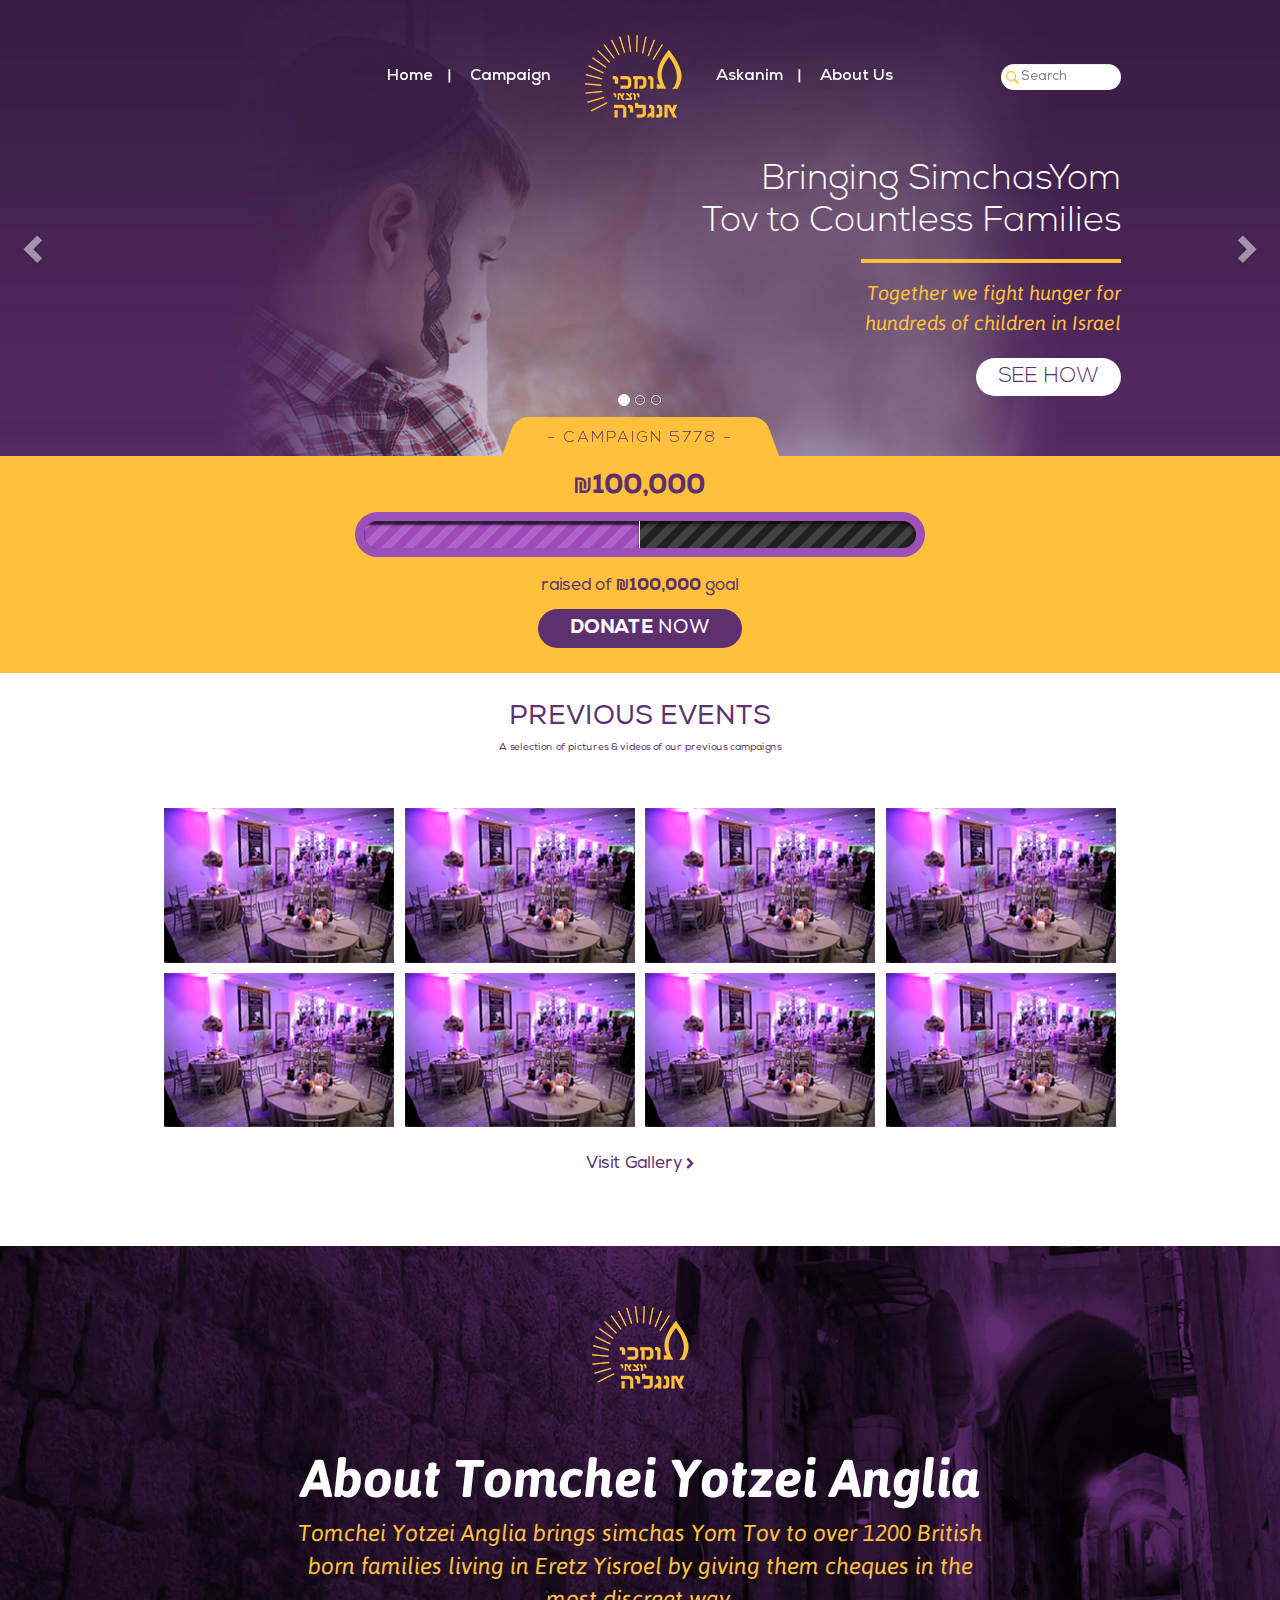
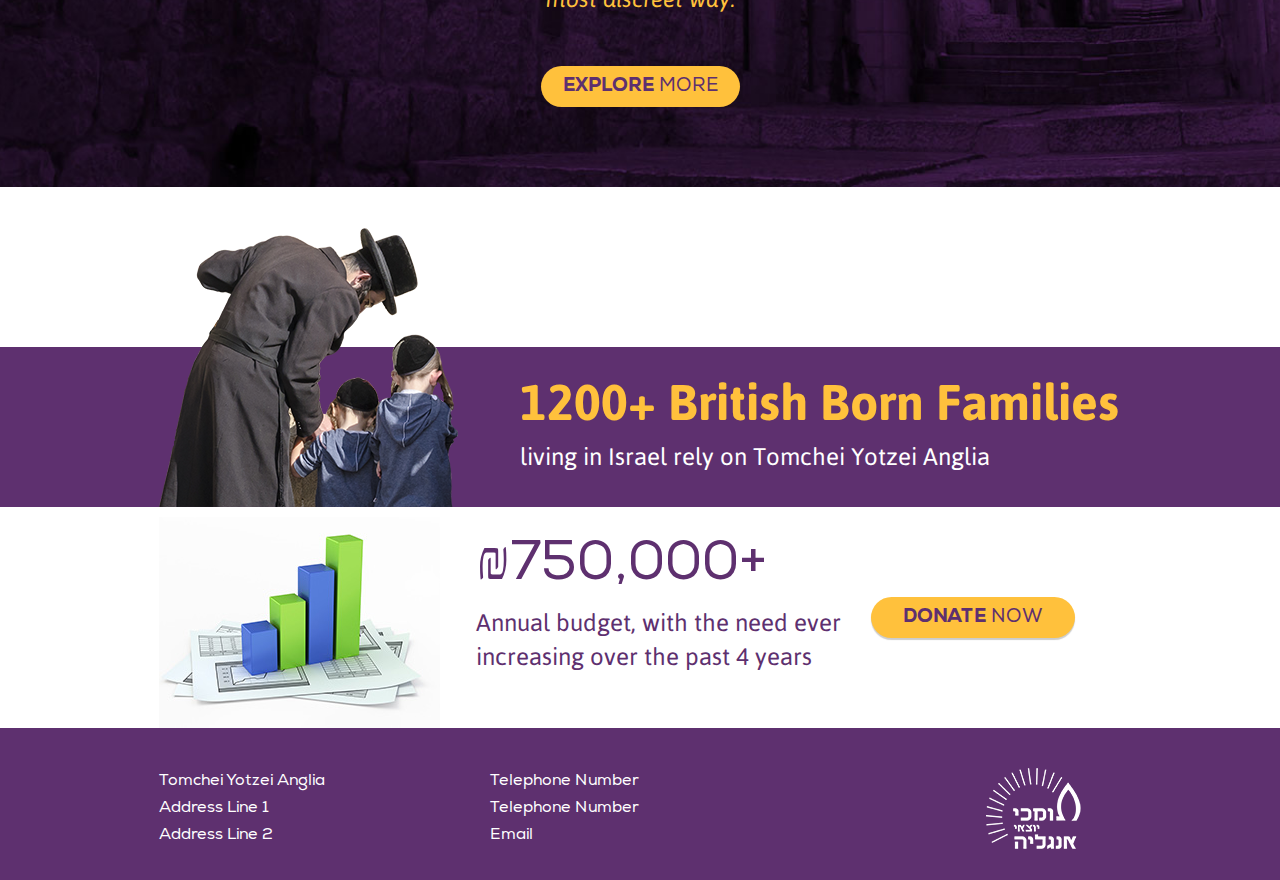
<file: index.html>
<!DOCTYPE html>
<html lang="en">

<head>
    <meta charset="utf-8">
    <meta name="viewport" content="width=device-width, initial-scale=1, shrink-to-fit=no">
    <meta http-equiv="x-ua-compatible" content="ie=edge">
    <link rel="icon" type="image/png" href="images/favicon.png" />
    <title>Asknim</title>
    <!-- Font Awesome -->
    <link href="stylesheets/font-awesome.min.css" rel="stylesheet">
    <!-- Bootstrap core CSS -->
    <link href="stylesheets/bootstrap.min.css" rel="stylesheet">
    <link href="stylesheets/font-face.css" rel="stylesheet">
    <link href="stylesheets/custom.css" rel="stylesheet">
</head>
<body >

    <!-- Start your project here-->
<nav class="navbar navbar-default menubar">
  <div class="container pos-relat">
    <!-- Brand and toggle get grouped for better mobile display -->
    <div class="navbar-header">
      <button type="button" class="navbar-toggle collapsed" data-toggle="collapse" data-target="#bs-example-navbar-collapse-1" aria-expanded="false">
        <span class="sr-only">Toggle navigation</span>
        <span class="icon-bar"></span>
        <span class="icon-bar"></span>
        <span class="icon-bar"></span>
      </button>
     <li class="logo hidden-sm hidden-md hidden-lg"> <a  href="#"><img src="images/yellow-logo.png" alt="logo"></a></li>
    </div>
    <!-- Collect the nav links, forms, and other content for toggling -->
    <div class="collapse navbar-collapse" id="bs-example-navbar-collapse-1">
        <ul class="nav navbar-nav">
            <li class="bor"><a href="#">Home</a></li>
            <li><a href="#">Campaign</a></li>
            <li class="hidden-xs"> <a  href="#"><img src="images/yellow-logo.png" alt="logo"></a></li>
            <li class="bor"><a href="#">Askanim</a></li>
            <li><a href="#">About Us</a></li>
        </ul>
    </div><!-- /.navbar-collapse -->
    <form class="search">
        <div class="form-group">
          <input type="text" class="form-control" placeholder="Search">
        </div>
      </form>
  </div><!-- /.container-fluid -->
</nav>
<div class="clearfix"></div>
<section>

<div id="carouselFade" class="carousel slide carousel-fade hero-slide" data-ride="carousel">
<!-- Indicators -->
    <ol class="carousel-indicators">
        <li data-target="#carouselFade" data-slide-to="0" class="active"></li>
        <li data-target="#carouselFade" data-slide-to="1"></li>
        <li data-target="#carouselFade" data-slide-to="2"></li>
    </ol>

<!-- Wrapper for slides -->
    <div class="carousel-inner" role="listbox">
        <div class="item active">
            <img src="images/banner.jpg" alt="banner">
            <div class="carousel-caption">
                <div class="banner">
                    <div class="container">
                        <div class="banner-image">
                            <h1>Bringing SimchasYom <br> Tov to Countless Families</h1>
                            <div class="clearfix"></div>
                            <div class="bor-top"></div>
                            <div class="clearfix"></div>
                            <h2>Together we fight hunger for <br> hundreds of children in Israel</h2>
                            <a href="#">SEE HOW</a>
                        </div>
                    </div>
                </div>
            </div>
        </div>
    <div class="item">
        <img src="images/banner.jpg" alt="banner">
        <div class="carousel-caption">
            <div class="banner">
                <div class="container">
                    <div class="banner-image">
                        <h1>2..Bringing SimchasYom <br> Tov to Countless Families</h1>
                        <div class="clearfix"></div>
                        <div class="bor-top"></div>
                        <div class="clearfix"></div>
                        <h2>Together we fight hunger for <br> hundreds of children in Israel</h2>
                        <a href="#">SEE HOW</a>
                    </div>
                </div>
            </div>
        </div>
    </div>
    <div class="item">
        <img src="images/banner.jpg" alt="banner">
        <div class="carousel-caption">
            <div class="banner">
                <div class="container">
                    <div class="banner-image">
                        <h1>3..Bringing SimchasYom <br> Tov to Countless Families</h1>
                        <div class="clearfix"></div>
                        <div class="bor-top"></div>
                        <div class="clearfix"></div>
                        <h2>Together we fight hunger for <br> hundreds of children in Israel</h2>
                        <a href="#">SEE HOW</a>
                    </div>
                </div>
            </div>
        </div>
    </div>
    </div>

<!-- Controls -->
<a class="left carousel-control" href="#carouselFade" role="button" data-slide="prev">
<span class="glyphicon glyphicon-chevron-left" aria-hidden="true"></span>
<span class="sr-only">Previous</span>
</a>
<a class="right carousel-control" href="#carouselFade" role="button" data-slide="next">
<span class="glyphicon glyphicon-chevron-right" aria-hidden="true"></span>
<span class="sr-only">Next</span>
</a>
</div>

</section>
<div class="clearfix"></div>
<section>
    <div class="donate_section">
        <div class="campaign">- campaign 5778 -</div>
        <h3><i class="fa fa-shekel"></i>100,000</h3>
        <div class="progress">
            <div class="progress-bar progress-bar-striped active" role="progressbar" aria-valuenow="40" aria-valuemin="0" aria-valuemax="100" style="width:50%">
            </div>
      </div>
        <h4>raised of <i class="fa fa-shekel"></i><span>100,000</span> goal</h4>
        <a href="#"><span>DONATE</span> NOW</a>
    </div>
</section>
<div class="clearfix"></div>
<section>
    <div class="gallery">
        <h3>Previous Events</h3>
        <h4>A selection of pictures & videos of our previous campaigns</h4>
        <div class="container">

            <ul>
                <li><a href="#"><img src="images/image-thumb.jpg" alt="thumb"></a></li>
                 <li><a href="#"><img src="images/image-thumb.jpg" alt="thumb"></a></li>
                  <li><a href="#"><img src="images/image-thumb.jpg" alt="thumb"></a></li>
                   <li><a href="#"><img src="images/image-thumb.jpg" alt="thumb"></a></li>
                    <li><a href="#"><img src="images/image-thumb.jpg" alt="thumb"></a></li>
                     <li><a href="#"><img src="images/image-thumb.jpg" alt="thumb"></a></li>
                      <li><a href="#"><img src="images/image-thumb.jpg" alt="thumb"></a></li>
                       <li><a href="#"><img src="images/image-thumb.jpg" alt="thumb"></a></li>
            </ul>
            <div class="clearfix"></div>
            <a class="visit" href="#">Visit Gallery <i class="fa fa-chevron-right"></i> </a>
        </div></div>
    </div>
</section>
<div class="clearfix"></div>
<section>
    <div class="angila_section">
        <img src="images/yellow-logo.png" alt="logo">
        <h3>About Tomchei Yotzei Anglia</h3>
        <p>Tomchei Yotzei Anglia brings simchas Yom Tov to over 1200 British born families living in Eretz Yisroel by giving them cheques in the most discreet way.</p>
        <a href="#">Explore <span>more</span></a>
    </div>
</section>
<div class="clearfix"></div>
<section>
    <div class="family">
        <div class="white-space"></div>
        <div class="family_content">
            <div class="container">
                <div class="row">
                    <div class="col-md-4 col-sm-4 col-xs-12">
                        <div class="family_img">
                            <img src="images/family.png" alt="family">
                        </div>
                    </div>
                    <div class="col-md-8 col-sm-8 col-xs-12">
                        <div class="family_text">
                            <h2>1200+ British Born Families</h2>
                            <p>living in Israel rely on Tomchei Yotzei Anglia</p>
                        </div>
                    </div>
                </div>
            </div>
        </div>

    </div>
</section>
<div class="clearfix"></div>
<section> 
    <div class="container">
        <div class="annual_budget">
            <div class="img_annual_budget">
                <img src="images/graph.jpg" alt="graph">
            </div>
            <div class="text_annual_budget">
                <p><span>₪750,000+</span>
                Annual budget, with the need ever increasing over the past 4 years</p>
            </div>
            <div class="button_annual_budget">
                <a href="#">DONATE<span> NOW</span></a>
            </div>
        </div>
    </div>
</section>
<div class="clearfix"></div>
<footer>
    <div class="container">
        <div class="row">
            <div class="col-md-4 col-sm-4 col-xs-12  hidden-sm hidden-md hidden-lg mobile-logo">
            <a href="#">
                <img src="images/white-logo.png" alt="logo">
            </a>
        </div>
        <div class="col-md-4 col-sm-4 col-xs-12">
            <address>
                Tomchei Yotzei Anglia<br>
                Address Line 1<br>
                Address Line 2
            </address>
        </div>
        <div class="col-md-4 col-sm-4 col-xs-12">
            <p> Telephone Number</p>
            <p>Telephone Number</p>
            <p> <a hrrf="#">Email</a></p>
        </div>
        <div class="col-md-4 col-sm-4 col-xs-12 hidden-xs ">
            <a class="footer_logo" href="#">
                <img src="images/white-logo.png" alt="logo">
            </a>
        </div>
        </div>
    </div>
</footer>

    <!-- SCRIPTS -->
    <!-- JQuery -->
    <script type="text/javascript" src="js/jquery.min.js"></script>
    <!-- Bootstrap core JavaScript -->
    <script type="text/javascript" src="js/bootstrap.min.js"></script>
    <script type="text/javascript">
        $('#carouselFade').carousel();
    </script>
</body>

</html>
</file>
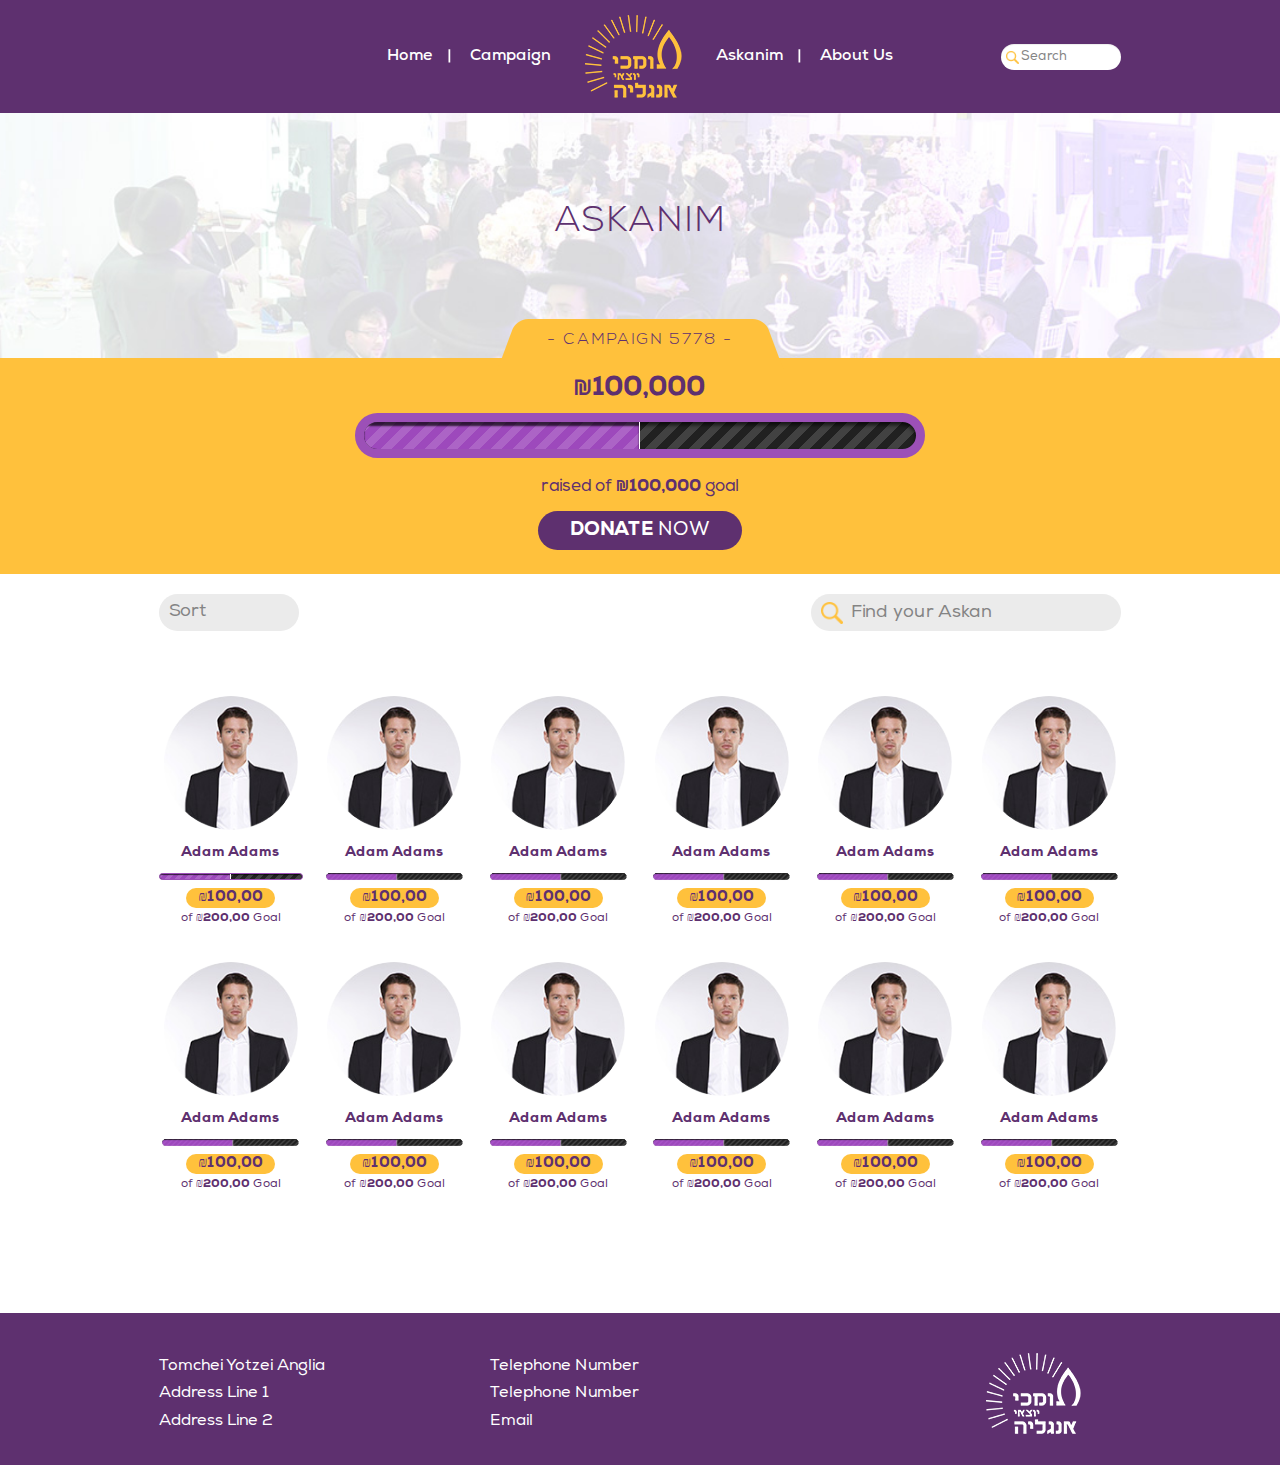
<file: askanim.html>
<!DOCTYPE html>
<html lang="en">

<head>
    <meta charset="utf-8">
    <meta name="viewport" content="width=device-width, initial-scale=1, shrink-to-fit=no">
    <meta http-equiv="x-ua-compatible" content="ie=edge">
    <link rel="icon" type="image/png" href="images/favicon.png" />
    <title>Asknim</title>
    <!-- Font Awesome -->
    <link rel="stylesheet" href="https://maxcdn.bootstrapcdn.com/font-awesome/4.6.0/css/font-awesome.min.css">
    <!-- Bootstrap core CSS -->
    <link href="stylesheets/bootstrap.min.css" rel="stylesheet">
    <link href="stylesheets/font-face.css" rel="stylesheet">
    <link href="stylesheets/custom.css" rel="stylesheet">
</head>

<body>

    <!-- Start your project here-->
        <nav class="navbar navbar-default menubar inner-pages">
  <div class="container pos-relat">
    <!-- Brand and toggle get grouped for better mobile display -->
    <div class="navbar-header">
      <button type="button" class="navbar-toggle collapsed" data-toggle="collapse" data-target="#bs-example-navbar-collapse-1" aria-expanded="false">
        <span class="sr-only">Toggle navigation</span>
        <span class="icon-bar"></span>
        <span class="icon-bar"></span>
        <span class="icon-bar"></span>
      </button>
     <li class="logo hidden-sm hidden-md hidden-lg"> <a  href="#"><img src="images/yellow-logo.png" alt="logo"></a></li>
    </div>
    <!-- Collect the nav links, forms, and other content for toggling -->
    <div class="collapse navbar-collapse" id="bs-example-navbar-collapse-1">
        <ul class="nav navbar-nav">
            <li class="bor"><a href="#">Home</a></li>
            <li><a href="#">Campaign</a></li>
            <li class="hidden-xs"> <a  href="#"><img src="images/yellow-logo.png" alt="logo"></a></li>
            <li class="bor"><a href="#">Askanim</a></li>
            <li><a href="#">About Us</a></li>
        </ul>
      
      
    </div><!-- /.navbar-collapse -->
    <form class="search">
        <div class="form-group">
          <input type="text" class="form-control" placeholder="Search">
        </div>
        
      </form>
  </div><!-- /.container-fluid -->
</nav>
<div class="clearfix"></div>
<section >
    <div class="about-banner">
        <h1>Askanim</h1>
    </div>
</section>

<section>
    <div class="donate_section">
        <div class="campaign">- campaign 5778 -</div>
        <h3><i class="fa fa-shekel"></i>100,000</h3>
       <div class="progress">
                        <div class="progress-bar progress-bar-striped active" role="progressbar" aria-valuenow="40" aria-valuemin="0" aria-valuemax="100" style="width:50%">
                        </div>
                      </div>
        <h4>raised of <i class="fa fa-shekel"></i><span>100,000</span> goal</h4>
        <a href="#"><span>DONATE</span> NOW</a>
    </div>
</section>
<div class="clearfix"></div>
<section class="about-section">
    <div class="container">
        <div class="row">
            <div class="col-sm-6 col-xs-12">
                <select>
                    <option>Sort</option>
                    <option>1</option>
                    <option>2</option>
                    <option>3</option>
                </select>
            </div>
            <div class="col-sm-6 col-xs-12">
                <form class="search">
                    <div class="form-group">
                      <input type="text" class="form-control" placeholder="Find your Askan">
                    </div>
                </form>
            </div>
        </div>
        <div class="row-1">
        <div class="user_profile">
            <div class="col-md-2 col-sm-3 col-xs-6 pad-about">
                <div class="user-img">
                    <img src="images/user-profile.jpg" alt="user">
                </div>
                <div class="uder-details">
                    <h3>Adam Adams</h3>
                     <div class="progress">
                        <div class="progress-bar progress-bar-striped active" role="progressbar" aria-valuenow="40" aria-valuemin="0" aria-valuemax="100" style="width:50%">
                        </div>
                      </div>
                    <h4>₪100,00</h4>
                    <p>of<span> ₪200,00</span> Goal</p>
                </div>
            </div>
            <div class="col-md-2 col-sm-3 col-xs-6 pad-about">
                <div class="user-img">
                    <img src="images/user-profile.jpg" alt="user">
                </div>
                <div class="uder-details">
                    <h3>Adam Adams</h3>
                    <img src="images/small-procss.png" alt="process">
                    <h4>₪100,00</h4>
                    <p>of<span> ₪200,00</span> Goal</p>
                </div>
            </div>
            <div class="col-md-2 col-sm-3 col-xs-6 pad-about">
                <div class="user-img">
                    <img src="images/user-profile.jpg" alt="user">
                </div>
                <div class="uder-details">
                    <h3>Adam Adams</h3>
                    <img src="images/small-procss.png" alt="process">
                    <h4>₪100,00</h4>
                    <p>of<span> ₪200,00</span> Goal</p>
                </div>
            </div>
            <div class="col-md-2 col-sm-3 col-xs-6 pad-about">
                <div class="user-img">
                    <img src="images/user-profile.jpg" alt="user">
                </div>
                <div class="uder-details">
                    <h3>Adam Adams</h3>
                    <img src="images/small-procss.png" alt="process">
                    <h4>₪100,00</h4>
                    <p>of<span> ₪200,00</span> Goal</p>
                </div>
            </div>
            <div class="col-md-2 col-sm-3 col-xs-6 pad-about">
                <div class="user-img">
                    <img src="images/user-profile.jpg" alt="user">
                </div>
                <div class="uder-details">
                    <h3>Adam Adams</h3>
                    <img src="images/small-procss.png" alt="process">
                    <h4>₪100,00</h4>
                    <p>of<span> ₪200,00</span> Goal</p>
                </div>
            </div>
            <div class="col-md-2 col-sm-3 col-xs-6 pad-about">
                <div class="user-img">
                    <img src="images/user-profile.jpg" alt="user">
                </div>
                <div class="uder-details">
                    <h3>Adam Adams</h3>
                    <img src="images/small-procss.png" alt="process">
                    <h4>₪100,00</h4>
                    <p>of<span> ₪200,00</span> Goal</p>
                </div>
            </div>
            <div class="col-md-2 col-sm-3 col-xs-6 pad-about">
                <div class="user-img">
                    <img src="images/user-profile.jpg" alt="user">
                </div>
                <div class="uder-details">
                    <h3>Adam Adams</h3>
                    <img src="images/small-procss.png" alt="process">
                    <h4>₪100,00</h4>
                    <p>of<span> ₪200,00</span> Goal</p>
                </div>
            </div>
            <div class="col-md-2 col-sm-3 col-xs-6 pad-about">
                <div class="user-img">
                    <img src="images/user-profile.jpg" alt="user">
                </div>
                <div class="uder-details">
                    <h3>Adam Adams</h3>
                    <img src="images/small-procss.png" alt="process">
                    <h4>₪100,00</h4>
                    <p>of<span> ₪200,00</span> Goal</p>
                </div>
            </div>
            <div class="col-md-2 col-sm-3 col-xs-6 pad-about">
                <div class="user-img">
                    <img src="images/user-profile.jpg" alt="user">
                </div>
                <div class="uder-details">
                    <h3>Adam Adams</h3>
                    <img src="images/small-procss.png" alt="process">
                    <h4>₪100,00</h4>
                    <p>of<span> ₪200,00</span> Goal</p>
                </div>
            </div>
            <div class="col-md-2 col-sm-3 col-xs-6 pad-about">
                <div class="user-img">
                    <img src="images/user-profile.jpg" alt="user">
                </div>
                <div class="uder-details">
                    <h3>Adam Adams</h3>
                    <img src="images/small-procss.png" alt="process">
                    <h4>₪100,00</h4>
                    <p>of<span> ₪200,00</span> Goal</p>
                </div>
            </div>
            <div class="col-md-2 col-sm-3 col-xs-6 pad-about">
                <div class="user-img">
                    <img src="images/user-profile.jpg" alt="user">
                </div>
                <div class="uder-details">
                    <h3>Adam Adams</h3>
                    <img src="images/small-procss.png" alt="process">
                    <h4>₪100,00</h4>
                    <p>of<span> ₪200,00</span> Goal</p>
                </div>
            </div>
            <div class="col-md-2 col-sm-3 col-xs-6 pad-about">
                <div class="user-img">
                    <img src="images/user-profile.jpg" alt="user">
                </div>
                <div class="uder-details">
                    <h3>Adam Adams</h3>
                    <img src="images/small-procss.png" alt="process">
                    <h4>₪100,00</h4>
                    <p>of<span> ₪200,00</span> Goal</p>
                </div>
            </div>
        </div>
    </div>
</section>
<footer>
    <div class="container">
        <div class="row">
            <div class="col-md-4 col-sm-4 col-xs-12  hidden-sm hidden-md hidden-lg mobile-logo">
            <a href="#">
                <img src="images/white-logo.png" alt="logo">
            </a>
        </div>
        <div class="col-md-4 col-sm-4 col-xs-12">
            <address>
                Tomchei Yotzei Anglia<br>
                Address Line 1<br>
                Address Line 2
            </address>
        </div>
        <div class="col-md-4 col-sm-4 col-xs-12">
            <p> Telephone Number</p>
            <p>Telephone Number</p>
            <p> <a hrrf="#">Email</a></p>
        </div>
        <div class="col-md-4 col-sm-4 col-xs-12 hidden-xs ">
            <a class="footer_logo" href="#">
                <img src="images/white-logo.png" alt="logo">
            </a>
        </div>
        </div>
    </div>
</footer>

    <!-- SCRIPTS -->
    <!-- JQuery -->
    <script type="text/javascript" src="js/jquery.min.js"></script>
    <!-- Bootstrap core JavaScript -->
    <script type="text/javascript" src="js/bootstrap.min.js"></script>

    <!-- MDB core JavaScript -->
</body>

</html>
</file>
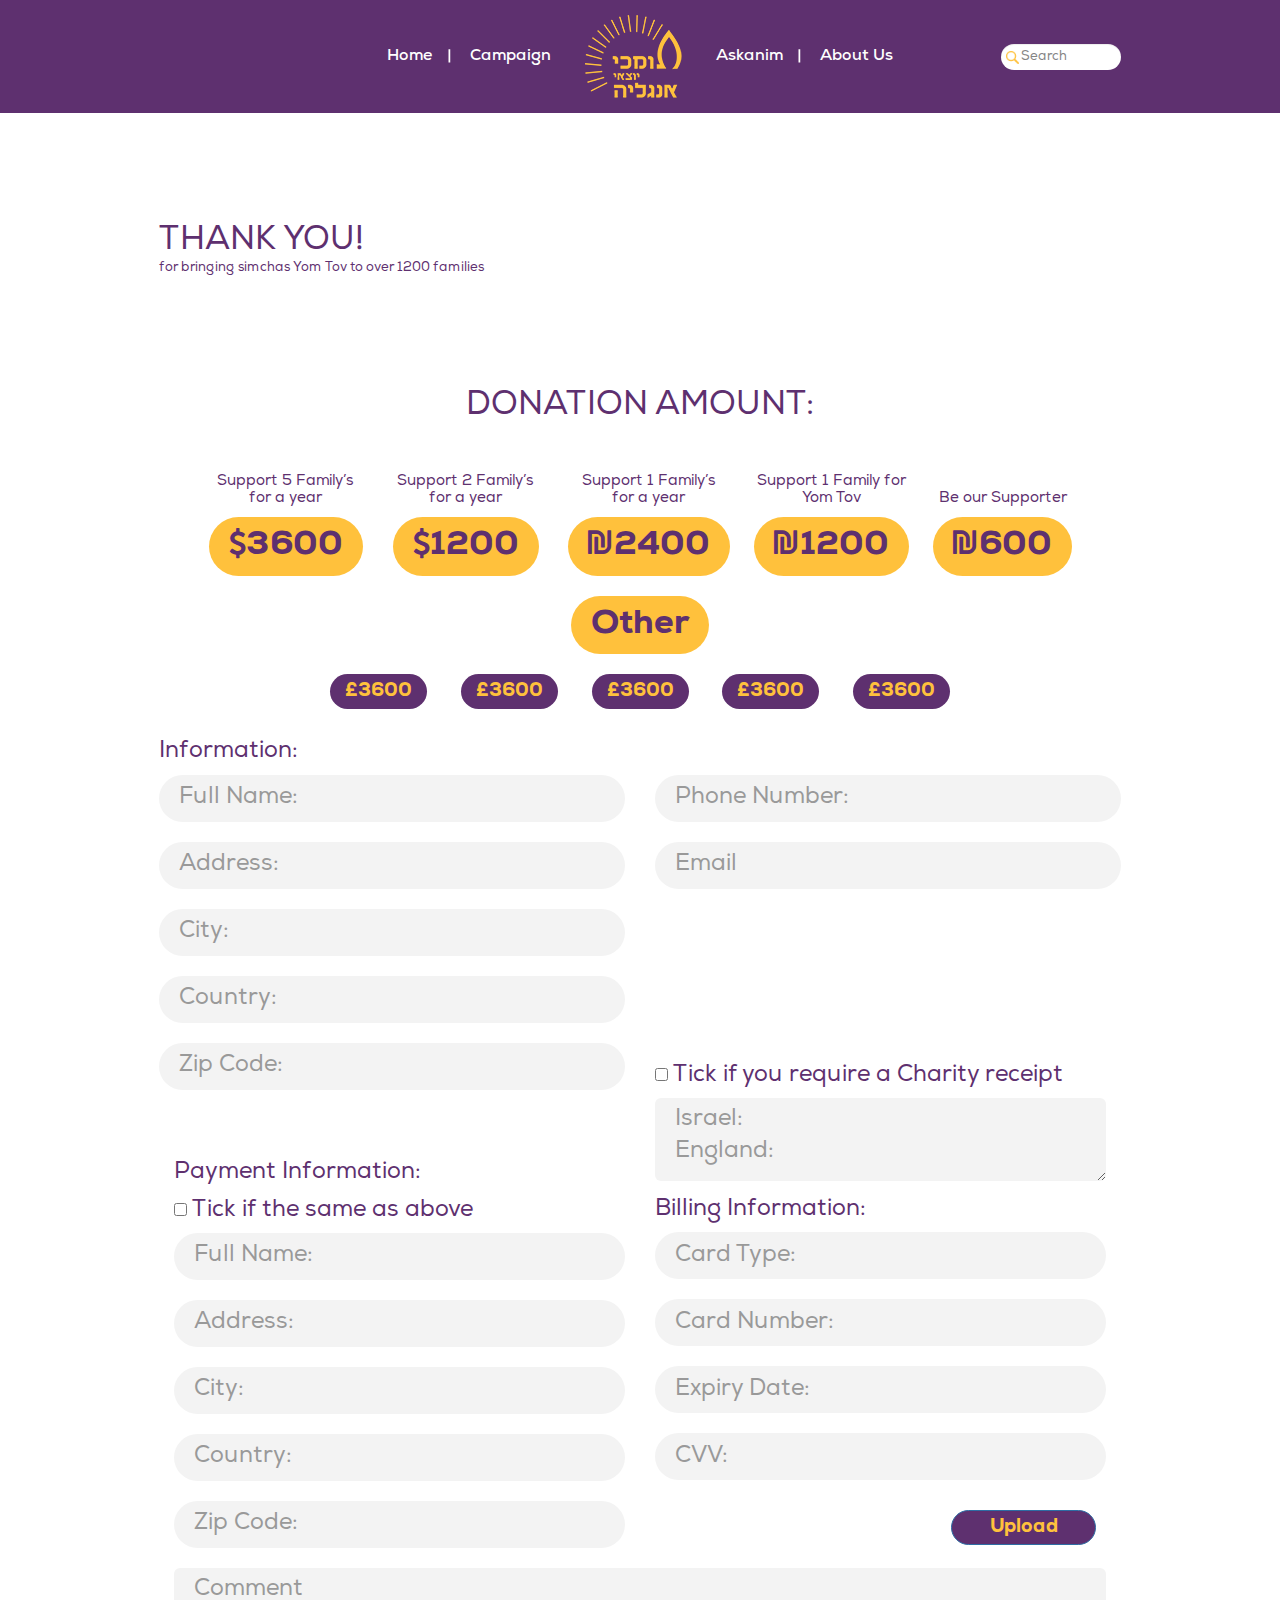
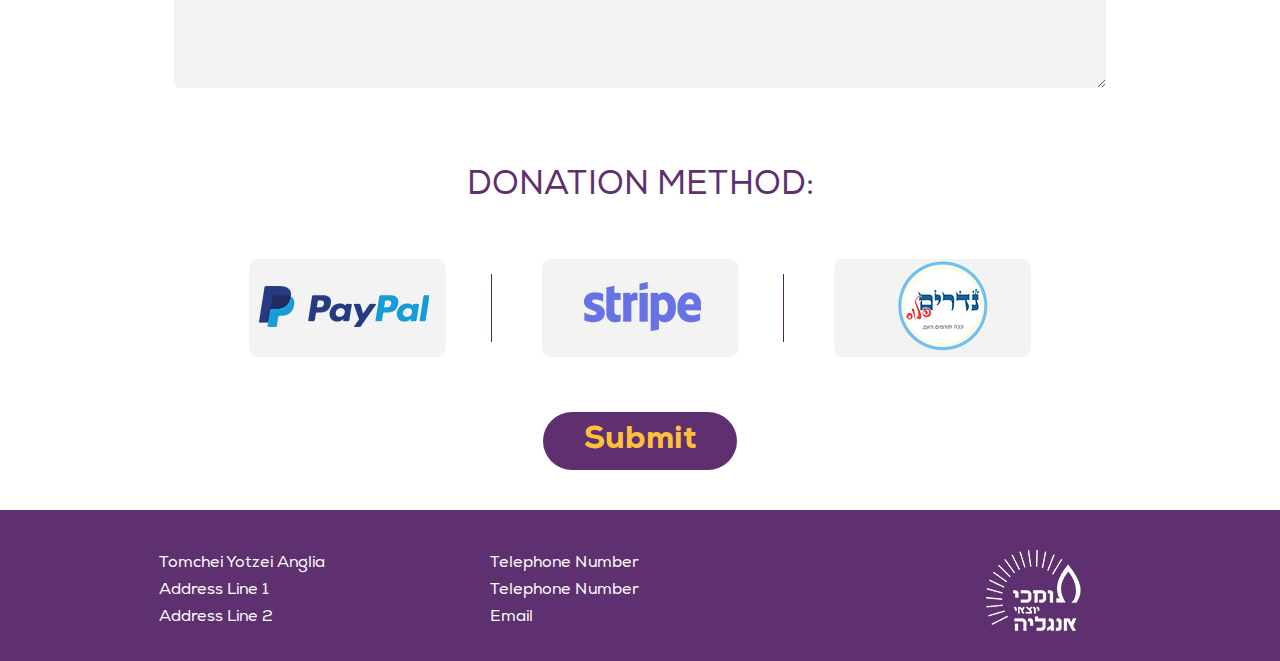
<file: payment.html>
<!DOCTYPE html>
<html lang="en">

<head>
    <meta charset="utf-8">
    <meta name="viewport" content="width=device-width, initial-scale=1, shrink-to-fit=no">
    <meta http-equiv="x-ua-compatible" content="ie=edge">
    <link rel="icon" type="image/png" href="images/favicon.png" />
    <title>Asknim</title>
    <!-- Bootstrap core CSS -->
    <link href="stylesheets/bootstrap.min.css" rel="stylesheet">
    <link href="stylesheets/font-face.css" rel="stylesheet">
    <link href="stylesheets/font-awesome.min.css" rel="stylesheet">
    <link href="stylesheets/custom.css" rel="stylesheet">
</head>

<body>

    <!-- Start your project here-->
        <nav class="navbar navbar-default menubar inner-pages">
  <div class="container pos-relat">
    <!-- Brand and toggle get grouped for better mobile display -->
    <div class="navbar-header">
      <button type="button" class="navbar-toggle collapsed" data-toggle="collapse" data-target="#bs-example-navbar-collapse-1" aria-expanded="false">
        <span class="sr-only">Toggle navigation</span>
        <span class="icon-bar"></span>
        <span class="icon-bar"></span>
        <span class="icon-bar"></span>
      </button>
     <li class="logo hidden-sm hidden-md hidden-lg"> <a  href="#"><img src="images/yellow-logo.png" alt="logo"></a></li>
    </div>
    <!-- Collect the nav links, forms, and other content for toggling -->
    <div class="collapse navbar-collapse" id="bs-example-navbar-collapse-1">
        <ul class="nav navbar-nav">
            <li class="bor"><a href="#">Home</a></li>
            <li><a href="#">Campaign</a></li>
            <li class="hidden-xs"> <a  href="#"><img src="images/yellow-logo.png" alt="logo"></a></li>
            <li class="bor"><a href="#">Askanim</a></li>
            <li><a href="#">About Us</a></li>
        </ul>
      
      
    </div><!-- /.navbar-collapse -->
    <form class="search">
        <div class="form-group">
          <input type="text" class="form-control" placeholder="Search">
        </div>
        
      </form>
  </div><!-- /.container-fluid -->
</nav>
<div class="clearfix"></div>
<section class="payment-form">
    <div class="container">
        <div class="thank-you-report">
            <h3>Thank you!</h3>
            <p>for bringing simchas Yom Tov to over 1200 families</p>
        </div>
        <div class="donation_amount">
            <h3>donation amount:</h3>
            <ul class="big-amount">
                <li>
                    <h4>Support 5 Family’s for a year </h4>
                    <p><i class="fa fa-dollar"></i>3600</p>
                </li>
                <li>
                    <h4>Support 2 Family’s for a year </h4>
                    <p><i class="fa fa-dollar"></i>1200</p>
                </li>
                <li>
                    <h4>Support 1 Family’s for a year </h4>
                    <p><i class="fa fa-shekel"></i>2400</p>
                </li>
                <li>
                    <h4>Support 1 Family for Yom Tov </h4>
                    <p><i class="fa fa-shekel"></i>1200</p>
                </li>
                <li>
                    <h4>Be our Supporter </h4>
                    <p><i class="fa fa-shekel"></i>600</p>
                </li>
                <li>
                    <p>Other</p>
                </li>
                
            </ul>
            <ul class="small_ammount">
                <li>
                    <p>£3600</p>
                </li>
                <li>
                    <p>£3600</p>
                </li>
                <li>
                    <p>£3600</p>
                </li>
                <li>
                    <p>£3600</p>
                </li>
                <li>
                    <p>£3600</p>
                </li>
            </ul>

        </div>
        <form class="form-horizontal ">
            <div class="information"> 
                <h5>Information:</h5>
                <div class="row">
                <div class="col-sm-6 col-xs-12">
                  <input type="text" class="form-control" placeholder="Full Name:">
                  <input type="email" class="form-control" placeholder="Address:">
                  <input type="email" class="form-control" placeholder="City:">
                  <input type="email" class="form-control" placeholder="Country:">
                  <input type="email" class="form-control" placeholder="Zip Code:">  
                </div>
                <div class="col-sm-6 col-xs-12">
                  <input type="email" class="form-control" id="inputEmail3" placeholder="Phone Number:">
                  <input type="email" class="form-control" id="inputEmail3" placeholder="Email">
                </div>
            </div>
            <div class="clearfix"></div>
           <div class="information"> 
            <div class="col-sm-6 col-xs-12 charty-text pull-right">
                <label>
              <input type="checkbox"> Tick if you require a Charity receipt
            </label>
                <textarea rows="4" cols="50" class="form-control extra" placeholder="Israel:
England:"></textarea>
              </div>
            <div class="col-sm-6 col-xs-12">
                <div class="mar-top">
                    <h5>Payment Information:</h5>
                     <label>
                      <input type="checkbox"> Tick if the same as above
                    </label>
                </div>
            </div>
            <div class="clearfix"></div>
                <div class="col-sm-6 col-xs-12">
                  <input type="text" class="form-control" placeholder="Full Name:">
                  <input type="email" class="form-control" placeholder="Address:">
                  <input type="email" class="form-control" placeholder="City:">
                  <input type="email" class="form-control" placeholder="Country:">
                  <input type="email" class="form-control" placeholder="Zip Code:">  
                </div>
                <div class="col-sm-6 col-xs-12 mgt-20">
                     <h5>Billing Information:</h5>
                   <input type="text" class="form-control" placeholder="Card Type:">
                  <input type="email" class="form-control" placeholder="Card Number:">
                  <input type="email" class="form-control" placeholder="Expiry Date:">
                  <input type="email" class="form-control" placeholder="CVV:">
                 <div class="fileUpload btn btn-primary cutom">
    <span>Upload</span>
    <input type="file" class="upload" />
</div>
                </div>
                 <div class="col-sm-12 col-xs-12">
                    <textarea rows="4" cols="50" class="form-control comment" placeholder="Comment"></textarea>
                </div>
                </div>
                <div class="clearfix"></div>
                <div class="col-xs-12 payment-method">
                    <h3>donation Method:</h3>
                    <ul class="methods_pay">
                        <li><img src="images/payment.jpg"></li>
                        <li><img src="images/stripe.jpg"></li>
                        <li><img src="images/unknown.jpg"></li>
                    </ul>
                </div>
            </div>
        </div>
            
            <div class="col-sm-12 text-center">
              <button type="submit" class="btn submit">Submit</button>
            </div>
        </form>
    </div>
</section>
<div class="clearfix"></div>
<footer>
    <div class="container">
        <div class="row">
            <div class="col-md-4 col-sm-4 col-xs-12  hidden-sm hidden-md hidden-lg mobile-logo">
            <a href="#">
                <img src="images/white-logo.png" alt="logo">
            </a>
        </div>
        <div class="col-md-4 col-sm-4 col-xs-12">
            <address>
                Tomchei Yotzei Anglia<br>
                Address Line 1<br>
                Address Line 2
            </address>
        </div>
        <div class="col-md-4 col-sm-4 col-xs-12">
            <p> Telephone Number</p>
            <p>Telephone Number</p>
            <p> <a hrrf="#">Email</a></p>
        </div>
        <div class="col-md-4 col-sm-4 col-xs-12 hidden-xs ">
            <a class="footer_logo" href="#">
                <img src="images/white-logo.png" alt="logo">
            </a>
        </div>
        </div>
    </div>
</footer>

    <!-- SCRIPTS -->
    <!-- JQuery -->
    <script type="text/javascript" src="js/jquery.min.js"></script>
    <!-- Bootstrap tooltips -->
    <!-- Bootstrap core JavaScript -->
    <script type="text/javascript" src="js/bootstrap.min.js"></script>

    <!-- MDB core JavaScript -->
</body>

</html>
</file>
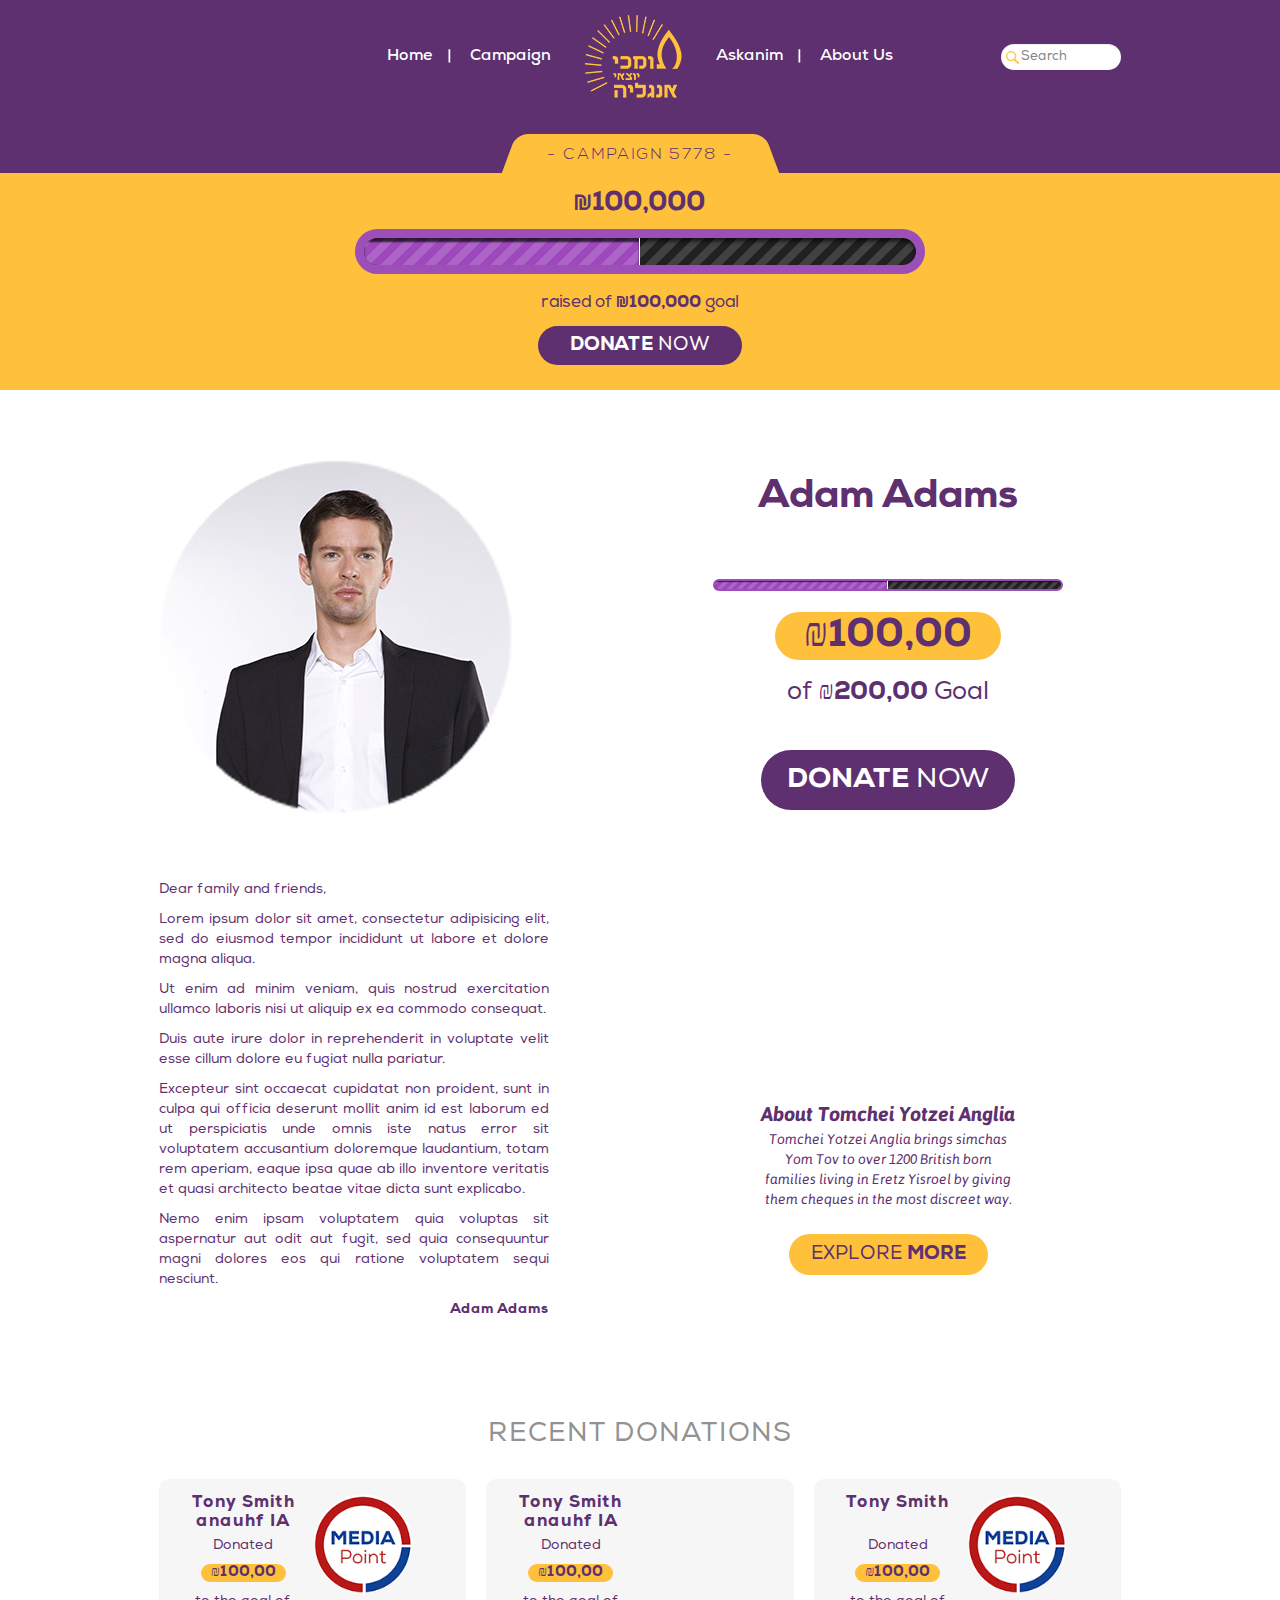
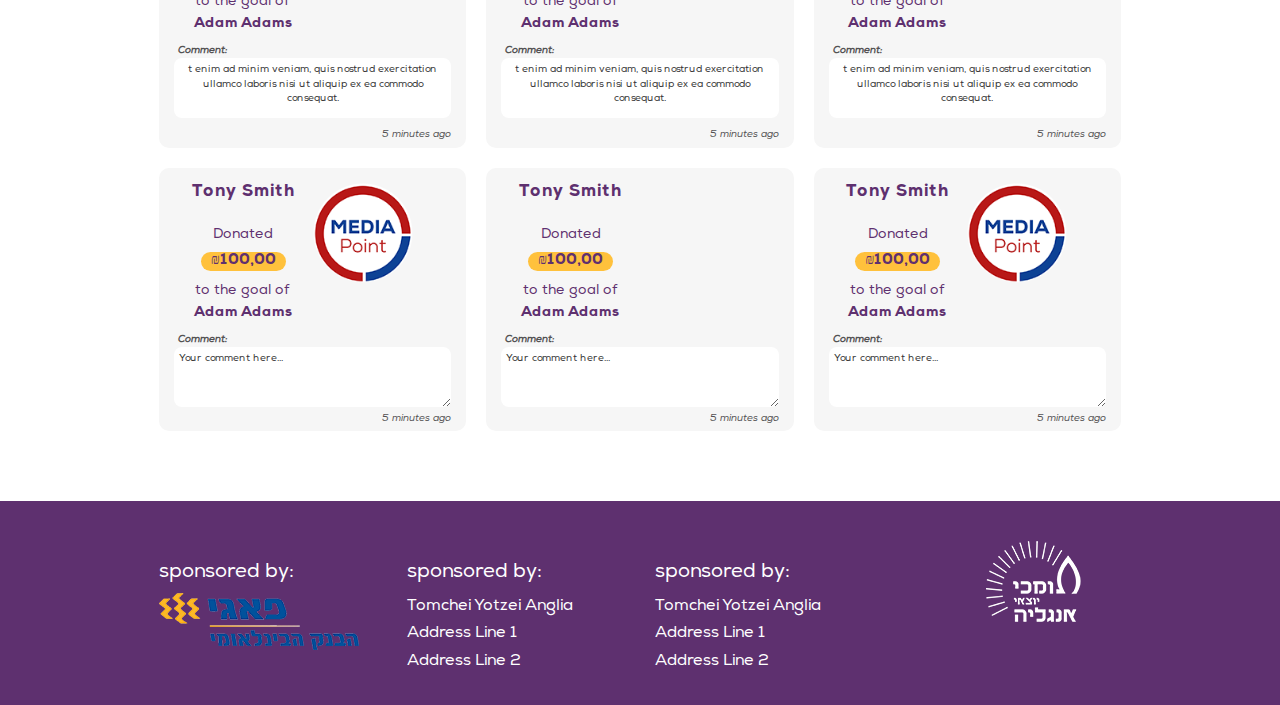
<file: user.html>
<!DOCTYPE html>
<html lang="en">

<head>
    <meta charset="utf-8">
    <meta name="viewport" content="width=device-width, initial-scale=1, shrink-to-fit=no">
    <meta http-equiv="x-ua-compatible" content="ie=edge">
    <link rel="icon" type="image/png" href="images/favicon.png" />
    <title>Asknim</title>
    <!-- Font Awesome -->
    <link rel="stylesheet" href="https://maxcdn.bootstrapcdn.com/font-awesome/4.6.0/css/font-awesome.min.css">
    <!-- Bootstrap core CSS -->
    <link href="stylesheets/bootstrap.min.css" rel="stylesheet">
    <link href="stylesheets/font-face.css" rel="stylesheet">
    <link href="stylesheets/custom.css" rel="stylesheet">
</head>

<body>

    <!-- Start your project here-->
        <nav class="navbar navbar-default menubar inner-pages">
  <div class="container pos-relat">
    <!-- Brand and toggle get grouped for better mobile display -->
    <div class="navbar-header">
      <button type="button" class="navbar-toggle collapsed" data-toggle="collapse" data-target="#bs-example-navbar-collapse-1" aria-expanded="false">
        <span class="sr-only">Toggle navigation</span>
        <span class="icon-bar"></span>
        <span class="icon-bar"></span>
        <span class="icon-bar"></span>
      </button>
     <li class="logo hidden-sm hidden-md hidden-lg"> <a  href="#"><img src="images/yellow-logo.png" alt="logo"></a></li>
    </div>
    <!-- Collect the nav links, forms, and other content for toggling -->
    <div class="collapse navbar-collapse" id="bs-example-navbar-collapse-1">
        <ul class="nav navbar-nav">
            <li class="bor"><a href="#">Home</a></li>
            <li><a href="#">Campaign</a></li>
            <li class="hidden-xs"> <a  href="#"><img src="images/yellow-logo.png" alt="logo"></a></li>
            <li class="bor"><a href="#">Askanim</a></li>
            <li><a href="#">About Us</a></li>
        </ul>
      
      
    </div><!-- /.navbar-collapse -->
    <form class="search">
        <div class="form-group">
          <input type="text" class="form-control" placeholder="Search">
        </div>
        
      </form>
  </div><!-- /.container-fluid -->
</nav>
<div class="clearfix"></div>


<section>
<div class="height-40"></div>
    <div class="donate_section">

        <div class="campaign">- campaign 5778 -</div>
        <h3><i class="fa fa-shekel"></i>100,000</h3>
        <div class="progress">
            <div class="progress-bar progress-bar-striped active" role="progressbar" aria-valuenow="40" aria-valuemin="0" aria-valuemax="100" style="width:50%">
            </div>
      </div>
        <h4>raised of <i class="fa fa-shekel"></i><span>100,000</span> goal</h4>
        <a href="#"><span>DONATE</span> NOW</a>
    </div>
</section>
<div class="clearfix"></div>

<section class="user-section">
    <div class="container">
        <div class="row">
            <div class="col-sm-6 col-xs-12">
                <div class="uder-profile-pic">
                    <img src="images/user-2.jpg" alt="user">
                </div>
                <div class="user-content">
                   <p> Dear family and friends,</p>
                    <p>Lorem ipsum dolor sit amet, consectetur adipisicing elit, sed do eiusmod tempor incididunt ut labore et dolore magna aliqua.</p>
                    <p>Ut enim ad minim veniam, quis nostrud exercitation ullamco laboris nisi ut aliquip ex ea commodo consequat.</p>
                    <p>Duis aute irure dolor in reprehenderit in voluptate velit esse cillum dolore eu fugiat nulla pariatur.</p>
                    <p>Excepteur sint occaecat cupidatat non proident, sunt in culpa qui officia deserunt mollit anim id est laborum ed ut perspiciatis unde omnis iste natus error sit voluptatem accusantium doloremque laudantium, totam rem aperiam, eaque ipsa quae ab illo inventore veritatis et quasi architecto beatae vitae dicta sunt explicabo.</p>
                    <p>Nemo enim ipsam voluptatem quia voluptas sit aspernatur aut odit aut fugit, sed quia consequuntur magni dolores eos qui ratione voluptatem sequi nesciunt.</p>
                    <p class="text-right"> Adam Adams</p>
                 </div>
            </div>
            <div class="col-sm-6 col-xs-12">
                <div class="uder-details">
                    <h3>Adam Adams</h3>
                     <div class="progress">
            <div class="progress-bar progress-bar-striped active" role="progressbar" aria-valuenow="40" aria-valuemin="0" aria-valuemax="100" style="width:50%">
            </div>
      </div>
                    <h4>₪100,00</h4>
                    <p>of<span> ₪200,00</span> Goal</p>
                     <a href="#"><span>DONATE</span> NOW</a>
                </div>
                <div class="about-angila">
                   <p><span> About Tomchei Yotzei Anglia</span>
                        Tomchei Yotzei Anglia brings simchas Yom Tov to over 
                        1200 British born families living in Eretz Yisroel by 
                        giving them cheques in the most discreet way.</p>
        <a href="#"><span>Explore</span> more</a>
                </div>
            </div>
    </div>
</section>
<section class="donations">
    <h3>recent donations</h3>
    <div class="container">
        <div class="row-custom">
            <div class="content-donation">
                <div class="inner-details">
                    <div class="uder-details">
                       <h3>Tony Smith anauhf IA FHUHF </h3>
                        <h5>Donated</h5>
                        <h4>₪100,00</h4>
                        <p>to the goal of</p>
                        <span>Adam Adams</span>
                    </div>
                    <div class="media-image">
                        <img src="images/circle-image.png" alt="circle">
                    </div>
                    <div class="clearfix"></div>
                    <label>Comment: </label>
                    <p class="comment">t enim ad minim veniam, quis nostrud exercitation ullamco laboris nisi ut aliquip ex ea commodo consequat.</p>
                    
                    <p class="text-italic">5 minutes ago</p>
                </div>
            </div>
            <div class="content-donation">
                <div class="inner-details">
                    <div class="uder-details">
                        <h3>Tony Smith anauhf IA FHUHF </h3>
                        <h5>Donated</h5>
                        <h4>₪100,00</h4>
                        <p>to the goal of</p>
                        <span>Adam Adams</span>
                    </div>
                    <div class="media-image">
                       
                    </div>
                    <div class="clearfix"></div>
                    <label>Comment: </label>
                    <p class="comment">t enim ad minim veniam, quis nostrud exercitation ullamco laboris nisi ut aliquip ex ea commodo consequat.</p>
                    <p class="text-italic">5 minutes ago</p>
                </div>
            </div>
            <div class="content-donation">
                <div class="inner-details">
                    <div class="uder-details">
                        <h3>Tony Smith</h3>
                        <h5>Donated</h5>
                        <h4>₪100,00</h4>
                        <p>to the goal of</p>
                        <span>Adam Adams</span>
                    </div>
                    <div class="media-image">
                        <img src="images/circle-image.png" alt="circle">
                    </div>
                    <div class="clearfix"></div>
                    <label>Comment: </label>
                    <p class="comment">t enim ad minim veniam, quis nostrud exercitation ullamco laboris nisi ut aliquip ex ea commodo consequat.</p>
                    <p class="text-italic">5 minutes ago</p>
                </div>
            </div>
            <div class="content-donation">
                <div class="inner-details">
                    <div class="uder-details">
                        <h3>Tony Smith</h3>
                        <h5>Donated</h5>
                        <h4>₪100,00</h4>
                        <p>to the goal of</p>
                        <span>Adam Adams</span>
                    </div>
                    <div class="media-image">
                        <img src="images/circle-image.png" alt="circle">
                    </div>
                    <div class="clearfix"></div>
                    <label>Comment: </label>
                    <textarea rows="1" class="placeholder">Your comment here...</textarea>
                    <p class="text-italic">5 minutes ago</p>
                </div>
            </div>
            <div class="content-donation">
                <div class="inner-details">
                    <div class="uder-details">
                        <h3>Tony Smith</h3>
                        <h5>Donated</h5>
                        <h4>₪100,00</h4>
                        <p>to the goal of</p>
                        <span>Adam Adams</span>
                    </div>
                    <div class="media-image">
                       
                    </div>
                    <div class="clearfix"></div>
                    <label>Comment: </label>
                    <textarea rows="1" class="placeholder">Your comment here...</textarea>
                    <p class="text-italic">5 minutes ago</p>
                </div>
            </div>
            <div class="content-donation">
                <div class="inner-details">
                    <div class="uder-details">
                        <h3>Tony Smith</h3>
                        <h5>Donated</h5>
                        <h4>₪100,00</h4>
                        <p>to the goal of</p>
                        <span>Adam Adams</span>
                    </div>
                    <div class="media-image">
                        <img src="images/circle-image.png" alt="circle">
                    </div>
                    <div class="clearfix"></div>
                    <label>Comment: </label>
                    <textarea rows="1" class="placeholder">Your comment here...</textarea>
                    <p class="text-italic">5 minutes ago</p>
                </div>
            </div>
        </div>
    </div>
</section>
</section>
<footer>
    <div class="container">
        <div class="row">
            <div class="col-md-3 col-sm-4 col-xs-12  hidden-sm hidden-md hidden-lg mobile-logo">
            <a href="#">
                <img src="images/white-logo.png" alt="logo">
            </a>
        </div>
         <div class="col-md-3 col-sm-4 col-xs-12">
            <h3>sponsored by:</h3>
            <img src="images/sponsored.png" alt="logo">
            
        </div>
        <div class="col-md-3 col-sm-4 col-xs-12">
             <h3>sponsored by:</h3>
            <address>
                Tomchei Yotzei Anglia<br>
                Address Line 1<br>
                Address Line 2
            </address>
        </div>
        <div class="col-md-3 col-sm-4 col-xs-12">
             <h3>sponsored by:</h3>
            <address>
                Tomchei Yotzei Anglia<br>
                Address Line 1<br>
                Address Line 2
            </address>
        </div>
         
        <div class="col-md-3 col-sm-4 col-xs-12 hidden-xs ">
            <a class="footer_logo" href="#">
                <img src="images/white-logo.png" alt="logo">

            </a>
        </div>
        </div>
    </div>
</footer>


    <!-- SCRIPTS -->
    <!-- JQuery -->
    <script type="text/javascript" src="js/jquery.min.js"></script>
    <!-- Bootstrap tooltips -->
    <!-- Bootstrap core JavaScript -->
    <script type="text/javascript" src="js/bootstrap.min.js"></script>

    <!-- MDB core JavaScript -->
</body>

</html>
</file>
<file: stylesheets/font-face.css>
/* This stylesheet generated by Transfonter (https://transfonter.org) on January 30, 2018 3:43 PM */

@font-face {
    font-family: 'Asap-bold';
    src: url('../fonts/Asap-Bold.woff2') format('woff2'),
        url('../fonts/Asap-Bold.woff') format('woff');
    font-weight: bold;
    font-style: normal;
}

@font-face {
    font-family: 'Asap-italic';
    src: url('../fonts/Asap-Italic.woff2') format('woff2'),
        url('../fonts/Asap-Italic.woff') format('woff');
    font-weight: normal;
    font-style: italic;
}

@font-face {
    font-family: 'Asap-bold-italic';
    src: url('../fonts/Asap-BoldItalic.woff2') format('woff2'),
        url('../fonts/Asap-BoldItalic.woff') format('woff');
    font-weight: bold;
    font-style: italic;
}

@font-face {
    font-family: 'Asap';
    src: url('../fonts/Asap-Regular.woff2') format('woff2'),
        url('../fonts/Asap-Regular.woff') format('woff');
    font-weight: normal;
    font-style: normal;
}

@font-face {
    font-family: 'Nexa-heavy-italic';
    src: url('../fonts/Nexa-Heavy-Italic.woff2') format('woff2'),
        url('../fonts/Nexa-Heavy-Italic.woff') format('woff');
    font-weight: 900;
    font-style: italic;
}

@font-face {
        font-family: 'Nexa';
    src: url('../fonts/NexaRegular.woff2') format('woff2'),
        url('../fonts/NexaRegular.woff') format('woff');
    font-weight: normal;
    font-style: normal;
}

@font-face {
    font-family: 'Nexa-heavy';
    src: url('../fonts/NexaHeavy.woff2') format('woff2'),
        url('../fonts/NexaHeavy.woff') format('woff');
    font-weight: 900;
    font-style: normal;
}

@font-face {
    font-family: 'Nexa-light';
    src: url('../fonts/NexaLight.woff2') format('woff2'),
        url('../fonts/NexaLight.woff') format('woff');
    font-weight: 300;
    font-style: normal;
}

@font-face {
    font-family: 'Nexa-extra-light';
    src: url('../fonts/NexaThin.woff2') format('woff2'),
        url('../fonts/NexaThin.woff') format('woff');
    font-weight: 100;
    font-style: normal;
}

@font-face {
    font-family: 'Nexa-light';
    src: url('../fonts/Nexa-Light.woff2') format('woff2'),
        url('../fonts/Nexa-Light.woff') format('woff');
    font-weight: 300;
    font-style: normal;
}

@font-face {
    font-family: 'Nexa-italic';
    src: url('../fonts/Nexa-Regular-Italic.woff2') format('woff2'),
        url('../fonts/Nexa-Regular-Italic.woff') format('woff');
    font-weight: normal;
    font-style: italic;
}

@font-face {
    font-family: 'Nexa-bold-italic';
    src: url('../fonts/Nexa-Bold-Italic.woff2') format('woff2'),
        url('../fonts/Nexa-Bold-Italic.woff') format('woff');
    font-weight: bold;
    font-style: italic;
}

@font-face {
    font-family: 'Nexa-bold';
    src: url('../fonts/Nexa-Bold.woff2') format('woff2'),
        url('../fonts/Nexa-Bold.woff') format('woff');
    font-weight: bold;
    font-style: normal;
}
</file>
<file: stylesheets/custom.css>
/* line 4, ../sass/custom.scss */
.menubar.navbar-default {
  margin: 0 auto;
  width: auto;
  border: 0;
  background: transparent;
  border-radius: 0;
  position: absolute;
  width: 100%;
  top: 20px;
  z-index: 99;
}
@media (max-width: 767px) {
  /* line 4, ../sass/custom.scss */
  .menubar.navbar-default {
    position: absolute;
    top: 0;
    padding-top: 20px;
    background: #5e306f;
  }
}
/* line 20, ../sass/custom.scss */
.menubar.navbar-default ul {
  margin: 0 auto;
  float: none;
  width: auto;
  text-align: center;
}
/* line 25, ../sass/custom.scss */
.menubar.navbar-default ul li {
  font-family: 'Nexa-bold';
  font-size: 16px;
  display: inline-block;
  float: none;
}
@media (max-width: 767px) {
  /* line 25, ../sass/custom.scss */
  .menubar.navbar-default ul li {
    display: block;
    text-align: left;
  }
}
/* line 34, ../sass/custom.scss */
.menubar.navbar-default ul li a {
  color: #fff;
}
/* line 37, ../sass/custom.scss */
.menubar.navbar-default ul li a:hover {
  color: #ffc13c;
}
/* line 41, ../sass/custom.scss */
.menubar.navbar-default ul .bor {
  background-image: url(../images/devider.png);
  background-position: right center;
  background-repeat: no-repeat;
  padding-right: 3px;
}
@media (max-width: 767px) {
  /* line 41, ../sass/custom.scss */
  .menubar.navbar-default ul .bor {
    background-image: none;
  }
}
@media (max-width: 767px) {
  /* line 52, ../sass/custom.scss */
  .menubar.navbar-default .logo {
    margin-bottom: 15px;
  }
  /* line 56, ../sass/custom.scss */
  .menubar.navbar-default .logo img {
    max-width: 65px;
  }
}
/* line 61, ../sass/custom.scss */
.menubar.navbar-default .pos-relat {
  position: relative;
}
/* line 64, ../sass/custom.scss */
.menubar.navbar-default .search {
  position: absolute;
  right: 15px;
  top: 44px;
}
@media (max-width: 991px) {
  /* line 64, ../sass/custom.scss */
  .menubar.navbar-default .search {
    top: -5px;
  }
}
@media (max-width: 991px) {
  /* line 64, ../sass/custom.scss */
  .menubar.navbar-default .search {
    top: 11px;
    right: 85px;
  }
}
/* line 76, ../sass/custom.scss */
.menubar.navbar-default .search input {
  color: #848484;
  height: 26px;
  width: 120px;
  border-radius: 40px;
  border: none;
  font-family: 'Nexa';
  font-size: 13px;
  padding: 0 7px;
  background-image: url(../images/search.png);
  background-repeat: no-repeat;
  padding-left: 20px;
  background-position: left 5px center;
  background-size: 13px;
}
/* line 91, ../sass/custom.scss */
.menubar.navbar-default .search ::placeholder {
  color: #848484;
}
/* line 95, ../sass/custom.scss */
.menubar.navbar-default .search :-ms-input-placeholder {
  color: #848484;
}
/* line 99, ../sass/custom.scss */
.menubar.navbar-default .search ::-ms-input-placeholder {
  /* Microsoft Edge */
  color: #848484;
}

/* line 104, ../sass/custom.scss */
.container {
  max-width: 992px;
}

/* line 108, ../sass/custom.scss */
.hero-slide .carousel-caption {
  width: 100%;
  left: 0;
  top: 0;
  text-shadow: none;
}
/* line 115, ../sass/custom.scss */
.hero-slide .item {
  height: 100%;
}
/* line 117, ../sass/custom.scss */
.hero-slide .item img {
  width: 100%;
  display: block;
}
@media (max-width: 1199px) {
  /* line 117, ../sass/custom.scss */
  .hero-slide .item img {
    object-fit: cover;
    height: 500px;
    width: auto;
  }
}
@media (max-width: 767px) {
  /* line 117, ../sass/custom.scss */
  .hero-slide .item img {
    object-fit: cover;
    height: 434px;
    width: auto;
  }
}
/* line 135, ../sass/custom.scss */
.hero-slide .carousel-control {
  width: 60px;
  height: 30px;
  top: 50%;
  box-shadow: none;
  text-transform: none;
  background-image: none;
}
/* line 143, ../sass/custom.scss */
.hero-slide .carousel-indicators {
  bottom: 35px;
}
/* line 147, ../sass/custom.scss */
.hero-slide .banner .banner-image {
  padding-top: 140px;
}
@media (max-width: 1199px) {
  /* line 147, ../sass/custom.scss */
  .hero-slide .banner .banner-image {
    padding-top: 140px;
    padding-right: 50px;
  }
}
@media (max-width: 767px) {
  /* line 147, ../sass/custom.scss */
  .hero-slide .banner .banner-image {
    padding-top: 120px;
  }
}
/* line 159, ../sass/custom.scss */
.hero-slide .banner .banner-image h1 {
  font-size: 35px;
  font-family: 'Nexa-light';
  text-align: right;
  color: #fff;
  margin: 0;
  line-height: 1.2em;
}
@media (max-width: 991px) {
  /* line 159, ../sass/custom.scss */
  .hero-slide .banner .banner-image h1 {
    font-size: 25px;
  }
}
@media (max-width: 767px) {
  /* line 159, ../sass/custom.scss */
  .hero-slide .banner .banner-image h1 {
    font-size: 20px;
  }
}
/* line 175, ../sass/custom.scss */
.hero-slide .banner .banner-image .bor-top {
  margin: 15px 0;
  border-top: 4px solid #ffc13c;
  width: 260px;
  float: right;
}
@media (max-width: 767px) {
  /* line 175, ../sass/custom.scss */
  .hero-slide .banner .banner-image .bor-top {
    width: 180px;
  }
}
/* line 185, ../sass/custom.scss */
.hero-slide .banner .banner-image h2 {
  color: #ffc13c;
  font-family: 'Asap-italic';
  text-align: right;
  margin: 0;
  font-size: 20px;
  line-height: 1.5em;
}
@media (max-width: 767px) {
  /* line 185, ../sass/custom.scss */
  .hero-slide .banner .banner-image h2 {
    font-size: 14px;
  }
}
/* line 196, ../sass/custom.scss */
.hero-slide .banner .banner-image a {
  background-color: #fff;
  display: inline-block;
  float: right;
  padding: 4px 22px;
  font-size: 21px;
  color: #5e306f;
  border-radius: 50px;
  margin-top: 20px;
  font-family: 'Nexa-light';
}
/* line 207, ../sass/custom.scss */
.hero-slide .banner .banner-image a:hover {
  text-decoration: none;
  background-color: #ffc13c;
  color: #fff;
}

/* line 215, ../sass/custom.scss */
.carousel-fade .carousel-inner .item {
  opacity: 0;
  transition-property: opacity;
}

/* line 220, ../sass/custom.scss */
.carousel-fade .carousel-inner .active {
  opacity: 1;
}

/* line 224, ../sass/custom.scss */
.carousel-fade .carousel-inner .active.left,
.carousel-fade .carousel-inner .active.right {
  left: 0;
  opacity: 0;
  z-index: 1;
}

/* line 231, ../sass/custom.scss */
.carousel-fade .carousel-inner .next.left,
.carousel-fade .carousel-inner .prev.right {
  opacity: 1;
}

/* line 236, ../sass/custom.scss */
.carousel-fade .carousel-control {
  z-index: 99;
}

@media all and (transform-3d), (-webkit-transform-3d) {
  /* line 240, ../sass/custom.scss */
  .carousel-fade .carousel-inner > .item.next,
  .carousel-fade .carousel-inner > .item.active.right {
    opacity: 0;
    -webkit-transform: translate3d(0, 0, 0);
    transform: translate3d(0, 0, 0);
  }

  /* line 246, ../sass/custom.scss */
  .carousel-fade .carousel-inner > .item.prev,
  .carousel-fade .carousel-inner > .item.active.left {
    opacity: 0;
    -webkit-transform: translate3d(0, 0, 0);
    transform: translate3d(0, 0, 0);
  }

  /* line 252, ../sass/custom.scss */
  .carousel-fade .carousel-inner > .item.next.left,
  .carousel-fade .carousel-inner > .item.prev.right,
  .carousel-fade .carousel-inner > .item.active {
    opacity: 1;
    -webkit-transform: translate3d(0, 0, 0);
    transform: translate3d(0, 0, 0);
  }
}
/* line 260, ../sass/custom.scss */
.carousel-caption {
  text-shadow: 0 1px 4px rgba(0, 0, 0, 0.9);
  font-size: 17px;
}

/* line 264, ../sass/custom.scss */
.carousel-caption h3 {
  font-size: 30px;
  font-family: 'Lato', sans-serif;
}

/* line 269, ../sass/custom.scss */
.carousel,
.carousel-inner,
.carousel-inner .item {
  height: 100%;
}

/* line 275, ../sass/custom.scss */
.height-40 {
  height: 60px;
  background-color: #5e306f;
  width: 100%;
}
@media (max-width: 767px) {
  /* line 275, ../sass/custom.scss */
  .height-40 {
    height: 150px;
  }
}

/* line 283, ../sass/custom.scss */
.donate_section {
  background-color: #ffc13c;
  padding: 16px 0 30px;
  text-align: center;
  color: #5e306f;
  position: relative;
}
/* line 291, ../sass/custom.scss */
.donate_section .progress {
  max-width: 570px;
  margin: 0 auto;
  height: 45px;
  margin-bottom: 20px;
  overflow: hidden;
  background-color: #212121;
  border-radius: 4px;
  -webkit-box-shadow: inset 0 3px 4px rgba(0, 0, 0, 0.7);
  box-shadow: inset 0 3px 4px rgba(0, 0, 0, 0.7);
  border: 9px solid #9c50b7;
  border-radius: 59px;
  -webkit-animation: progress-bar-stripes 2s linear infinite;
  -o-animation: progress-bar-stripes 2s linear infinite;
  animation: progress-bar-stripes 2s linear infinite;
  background-image: linear-gradient(135deg, rgba(255, 255, 255, 0.15) 25%, transparent 25%, transparent 50%, rgba(255, 255, 255, 0.15) 50%, rgba(255, 255, 255, 0.15) 75%, transparent 75%, transparent);
  -webkit-background-size: 22px 22px;
  background-size: 22px 22px;
}
@media screen and (max-width: 767px) {
  /* line 291, ../sass/custom.scss */
  .donate_section .progress {
    max-width: 80%;
    margin: 0 auto;
    height: 25px;
    border: 5px solid #9c50b7;
  }
}
/* line 319, ../sass/custom.scss */
.donate_section .progress-bar {
  background-color: #9d49bc;
  -webkit-box-shadow: inset 0 3px 4px rgba(0, 0, 0, 0.7);
  box-shadow: inset 0 4px 2px rgba(0, 0, 0, 0.7);
  -webkit-transition: width .6s ease;
  -o-transition: width .6s ease;
  transition: width .6s ease;
  border-right: 1px solid #fff;
  animation: progress-bar-stripes 2s linear infinite;
  background-image: linear-gradient(135deg, rgba(255, 255, 255, 0.15) 25%, transparent 25%, transparent 50%, rgba(255, 255, 255, 0.15) 50%, rgba(255, 255, 255, 0.15) 75%, transparent 75%, transparent);
}
/* line 332, ../sass/custom.scss */
.donate_section .progress-bar-striped, .donate_section .progress-striped .progress-bar {
  -webkit-background-size: 22px 22px;
  background-size: 22px 22px;
}
/* line 337, ../sass/custom.scss */
.donate_section h3 {
  margin: 0 0 10px 0;
  font-size: 27px;
  font-family: 'Nexa-heavy';
}
/* line 342, ../sass/custom.scss */
.donate_section h3 i {
  font-size: 20px;
}
/* line 346, ../sass/custom.scss */
.donate_section h4 {
  margin: 10px 0 20px 0;
  font-size: 17px;
  font-family: 'Nexa';
}
/* line 351, ../sass/custom.scss */
.donate_section h4 i {
  font-size: 14px;
}
/* line 354, ../sass/custom.scss */
.donate_section h4 span {
  font-family: 'Nexa-heavy';
}
/* line 358, ../sass/custom.scss */
.donate_section a {
  font-size: 19px;
  font-family: 'Nexa';
  color: #fff;
  border-radius: 50px;
  padding: 10px 32px;
  background-color: #5e306f;
}
/* line 366, ../sass/custom.scss */
.donate_section a span {
  font-family: 'Nexa-heavy';
}
/* line 371, ../sass/custom.scss */
.donate_section a:hover {
  text-decoration: none;
  color: #ffc13c;
}
/* line 375, ../sass/custom.scss */
.donate_section .campaign {
  background: url(../images/radius-bg.png) no-repeat center;
  color: #5e306f;
  position: absolute;
  top: -39px;
  left: 0;
  right: 0;
  margin: 0 auto;
  text-align: center;
  height: 52px;
  padding-top: 10px;
  font-family: 'Nexa-light';
  font-size: 16px;
  text-transform: uppercase;
  letter-spacing: 2px;
  z-index: 99;
}

/* line 394, ../sass/custom.scss */
.gallery {
  font-family: 'Nexa';
  padding: 10px 0 70px;
  text-align: center;
  font-weight: normal;
}
/* line 400, ../sass/custom.scss */
.gallery h3 {
  font-size: 27px;
  color: #5e306f;
  text-transform: uppercase;
}
/* line 405, ../sass/custom.scss */
.gallery h4 {
  font-size: 10px;
  color: #5e306f;
  margin-bottom: 50px;
}
/* line 411, ../sass/custom.scss */
.gallery ul {
  margin: 0;
  padding: 0;
}
/* line 414, ../sass/custom.scss */
.gallery ul li {
  list-style: none;
  width: 25%;
  float: left;
  padding: 5px;
}
@media (max-width: 767px) {
  /* line 414, ../sass/custom.scss */
  .gallery ul li {
    width: 33.33%;
  }
}
@media (max-width: 480px) {
  /* line 414, ../sass/custom.scss */
  .gallery ul li {
    width: 50%;
  }
}
/* line 425, ../sass/custom.scss */
.gallery ul li img {
  max-width: 100%;
  display: block;
}
/* line 431, ../sass/custom.scss */
.gallery .visit {
  color: #5e306f;
  display: inline-block;
  margin: 20px auto 0;
  font-size: 17px;
}
/* line 436, ../sass/custom.scss */
.gallery .visit i {
  font-size: 12px;
}

/* line 441, ../sass/custom.scss */
.angila_section {
  background: url(../images/background.jpg) no-repeat center;
  background-size: cover;
  padding: 40px 0 80px;
  text-align: center;
}
/* line 447, ../sass/custom.scss */
.angila_section h3 {
  font-family: 'Asap-bold-italic';
  font-size: 53px;
  color: #fff;
}
@media (max-width: 991px) {
  /* line 447, ../sass/custom.scss */
  .angila_section h3 {
    font-size: 35px;
  }
}
@media (max-width: 767px) {
  /* line 447, ../sass/custom.scss */
  .angila_section h3 {
    font-size: 22px;
  }
}
/* line 459, ../sass/custom.scss */
.angila_section p {
  font-family: 'Asap-italic';
  font-size: 23px;
  color: #ffc13c;
  max-width: 686px;
  margin: 0 auto;
}
@media (max-width: 991px) {
  /* line 459, ../sass/custom.scss */
  .angila_section p {
    font-size: 17px;
  }
}
@media (max-width: 767px) {
  /* line 459, ../sass/custom.scss */
  .angila_section p {
    font-size: 14px;
    padding: 0 20px;
  }
}
/* line 474, ../sass/custom.scss */
.angila_section img {
  margin: 20px 0 40px;
  display: inline-block;
}
/* line 478, ../sass/custom.scss */
.angila_section a {
  font-size: 19px;
  font-family: 'Nexa-heavy';
  color: #5e306f;
  border-radius: 50px;
  padding: 7px 22px;
  background-color: #ffc13c;
  display: inline-block;
  margin-top: 50px;
  text-transform: uppercase;
}
/* line 488, ../sass/custom.scss */
.angila_section a span {
  font-family: 'Nexa';
}
/* line 492, ../sass/custom.scss */
.angila_section a:hover {
  text-decoration: none;
  color: #fff;
}

/* line 497, ../sass/custom.scss */
.family {
  position: relative;
}
/* line 499, ../sass/custom.scss */
.family .white-space {
  height: 160px;
  background: #fff;
}
/* line 503, ../sass/custom.scss */
.family .family_content {
  background: #5e306f;
  height: 160px;
}
@media (max-width: 991px) {
  /* line 503, ../sass/custom.scss */
  .family .family_content {
    height: auto;
    padding-top: 160px;
  }
}
/* line 512, ../sass/custom.scss */
.family .family_content .family_text {
  padding: 8px 0 0 30px;
}
@media (max-width: 991px) {
  /* line 512, ../sass/custom.scss */
  .family .family_content .family_text {
    padding: 22px 0 0 30px;
  }
}
@media (max-width: 767px) {
  /* line 512, ../sass/custom.scss */
  .family .family_content .family_text {
    padding: 10px 0 0 30px;
  }
}
/* line 523, ../sass/custom.scss */
.family .family_content .family_text h2 {
  color: #ffc13c;
  font-family: 'Asap-bold';
  font-size: 50px;
}
@media (max-width: 1199px) {
  /* line 523, ../sass/custom.scss */
  .family .family_content .family_text h2 {
    font-size: 46px;
  }
}
@media (max-width: 991px) {
  /* line 523, ../sass/custom.scss */
  .family .family_content .family_text h2 {
    font-size: 36px;
  }
}
@media (max-width: 767px) {
  /* line 523, ../sass/custom.scss */
  .family .family_content .family_text h2 {
    font-size: 20px;
    margin-top: 10px;
  }
}
/* line 541, ../sass/custom.scss */
.family .family_content .family_text p {
  font-size: 24px;
  color: #fff;
  font-family: 'Asap';
}
@media (max-width: 991px) {
  /* line 541, ../sass/custom.scss */
  .family .family_content .family_text p {
    font-size: 20px;
  }
}
@media (max-width: 767px) {
  /* line 541, ../sass/custom.scss */
  .family .family_content .family_text p {
    font-size: 15px;
  }
}
/* line 555, ../sass/custom.scss */
.family .family_img {
  position: absolute;
  bottom: -159px;
}
@media (max-width: 991px) {
  /* line 555, ../sass/custom.scss */
  .family .family_img {
    bottom: 0;
    left: 0;
    right: 0;
    text-align: center;
  }
}
/* line 565, ../sass/custom.scss */
.family .family_img img {
  max-width: 100%;
}

/* line 570, ../sass/custom.scss */
.annual_budget {
  padding: 10px 0;
}
/* line 573, ../sass/custom.scss */
.annual_budget .img_annual_budget {
  float: left;
  width: 33%;
}
@media (max-width: 767px) {
  /* line 573, ../sass/custom.scss */
  .annual_budget .img_annual_budget {
    width: 100%;
    text-align: center;
  }
}
/* line 582, ../sass/custom.scss */
.annual_budget .img_annual_budget img {
  max-width: 100%;
  display: inline-block;
}
/* line 587, ../sass/custom.scss */
.annual_budget .text_annual_budget {
  float: left;
  width: 41%;
}
@media (max-width: 767px) {
  /* line 587, ../sass/custom.scss */
  .annual_budget .text_annual_budget {
    width: 100%;
    text-align: center;
  }
}
/* line 595, ../sass/custom.scss */
.annual_budget .text_annual_budget p {
  font-size: 24px;
  color: #5e306f;
  font-family: 'Asap';
}
@media (max-width: 991px) {
  /* line 595, ../sass/custom.scss */
  .annual_budget .text_annual_budget p {
    font-size: 17px;
  }
}
/* line 603, ../sass/custom.scss */
.annual_budget .text_annual_budget p span {
  font-family: 'Nexa';
  font-size: 55px;
  display: block;
  margin-top: 10px;
}
@media (max-width: 991px) {
  /* line 603, ../sass/custom.scss */
  .annual_budget .text_annual_budget p span {
    font-size: 35px;
  }
}
/* line 615, ../sass/custom.scss */
.annual_budget .button_annual_budget {
  float: left;
  width: 25%;
}
@media (max-width: 767px) {
  /* line 615, ../sass/custom.scss */
  .annual_budget .button_annual_budget {
    width: 100%;
    text-align: center;
  }
}
/* line 623, ../sass/custom.scss */
.annual_budget .button_annual_budget a {
  font-size: 19px;
  font-family: 'Nexa-heavy';
  color: #5e306f;
  border-radius: 50px;
  padding: 7px 32px;
  background-color: #ffc13c;
  display: inline-block;
  margin-top: 80px;
  box-shadow: 0 2px 1px rgba(0, 0, 0, 0.2);
}
/* line 633, ../sass/custom.scss */
.annual_budget .button_annual_budget a span {
  font-family: 'Nexa';
}
@media (max-width: 991px) {
  /* line 623, ../sass/custom.scss */
  .annual_budget .button_annual_budget a {
    padding: 7px 20px;
  }
}
@media (max-width: 767px) {
  /* line 623, ../sass/custom.scss */
  .annual_budget .button_annual_budget a {
    margin-bottom: 30px;
    margin-top: 20px;
  }
}
/* line 644, ../sass/custom.scss */
.annual_budget .button_annual_budget :hover {
  text-decoration: none;
  color: #ffc13c;
  background-color: #5e306f;
}

/* line 651, ../sass/custom.scss */
footer {
  background-color: #5e306f;
  padding: 40px 0 30px;
  display: block;
  color: #fff;
  font-family: 'Nexa';
}
/* line 658, ../sass/custom.scss */
footer h3 {
  font-size: 20px;
}
/* line 662, ../sass/custom.scss */
footer address, footer p {
  margin: 0;
  line-height: 1.7em;
  font-size: 16px;
}
@media (max-width: 767px) {
  /* line 667, ../sass/custom.scss */
  footer address {
    margin-bottom: 20px;
  }
}
/* line 672, ../sass/custom.scss */
footer .mobile-logo {
  margin-bottom: 10px;
}
/* line 675, ../sass/custom.scss */
footer a {
  color: #fff;
}
/* line 678, ../sass/custom.scss */
footer .footer_logo {
  float: right;
  margin-right: 40px;
}

/*---------askanim-page--------------*/
/* line 685, ../sass/custom.scss */
.navbar-default.inner-pages {
  position: relative;
  background-color: #5e306f;
  top: 0;
}
@media (max-width: 767px) {
  /* line 685, ../sass/custom.scss */
  .navbar-default.inner-pages {
    position: absolute;
    z-index: 999;
  }
}

/* line 695, ../sass/custom.scss */
.about-banner {
  background: url(../images/about-banner.jpg) no-repeat center;
  background-size: cover;
  padding: 70px 0 105px;
  text-align: center;
}
@media (max-width: 767px) {
  /* line 695, ../sass/custom.scss */
  .about-banner {
    margin-top: 70px;
  }
}
/* line 703, ../sass/custom.scss */
.about-banner h1 {
  font-size: 36px;
  color: #5e306f;
  font-family: 'Nexa-light';
  text-transform: uppercase;
  letter-spacing: 1px;
}

/* line 711, ../sass/custom.scss */
.about-section {
  padding: 20px 0;
}
/* line 714, ../sass/custom.scss */
.about-section .search {
  float: right;
}
@media (max-width: 767px) {
  /* line 714, ../sass/custom.scss */
  .about-section .search {
    float: none;
  }
}
/* line 720, ../sass/custom.scss */
.about-section .search .form-group {
  margin: 0;
}
/* line 723, ../sass/custom.scss */
.about-section .search input {
  color: #848484;
  height: 37px;
  width: 310px;
  border-radius: 40px;
  background-color: #ebebeb;
  border: none;
  font-family: 'Nexa';
  font-size: 18px;
  padding: 0 7px;
  background-image: url(../images/search-big.png);
  background-repeat: no-repeat;
  padding-left: 40px;
  background-position: left 10px center;
  background-size: 22px;
  box-shadow: none;
}
@media (max-width: 767px) {
  /* line 723, ../sass/custom.scss */
  .about-section .search input {
    width: 100%;
    margin-bottom: 20px;
  }
}
/* line 745, ../sass/custom.scss */
.about-section .search ::placeholder {
  color: #848484;
}
/* line 749, ../sass/custom.scss */
.about-section .search :-ms-input-placeholder {
  color: #848484;
}
/* line 753, ../sass/custom.scss */
.about-section .search ::-ms-input-placeholder {
  /* Microsoft Edge */
  color: #848484;
}
/* line 757, ../sass/custom.scss */
.about-section select {
  color: #848484;
  height: 37px;
  width: 140px;
  border-radius: 40px;
  background-color: #ebebeb;
  border: none;
  font-family: 'Nexa';
  font-size: 18px;
  padding: 0 10px;
  -webkit-appearance: none;
  -moz-appearance: none;
  appearance: none;
}
@media (max-width: 767px) {
  /* line 757, ../sass/custom.scss */
  .about-section select {
    width: 100%;
    margin-bottom: 20px;
  }
}
/* line 776, ../sass/custom.scss */
.about-section select:focus {
  outline: none;
}
/* line 779, ../sass/custom.scss */
.about-section .user_profile {
  margin: 65px 0;
  float: left;
  width: 100%;
  text-align: center;
}
/* line 784, ../sass/custom.scss */
.about-section .user_profile .user-img {
  width: 134px;
  height: 134px;
  border-radius: 100%;
  margin: 0px auto;
  overflow: hidden;
}
/* line 791, ../sass/custom.scss */
.about-section .user_profile .user-img img {
  max-width: 100%;
  display: block;
}
/* line 796, ../sass/custom.scss */
.about-section .user_profile .uder-details {
  max-width: 200px;
  margin: 0 auto 35px;
}
/* line 799, ../sass/custom.scss */
.about-section .user_profile .uder-details h3 {
  font-size: 14px;
  font-family: 'Nexa-heavy';
  color: #5e306f;
  margin: 15px 0 5px;
}
/* line 806, ../sass/custom.scss */
.about-section .user_profile .uder-details h4 {
  display: inline-block;
  padding: 2px 12px;
  border-radius: 40px;
  background-color: #ffc13c;
  color: #5e306f;
  font-family: 'Nexa-heavy';
  font-size: 15px;
  margin: 2px 0;
}
/* line 816, ../sass/custom.scss */
.about-section .user_profile .uder-details .progress {
  max-width: 570px;
  margin: 0 auto;
  height: 7px;
  margin-bottom: 6px;
  margin-top: 12px;
  overflow: hidden;
  background-color: #212121;
  -webkit-box-shadow: inset 0 1px 1px rgba(0, 0, 0, 0.7);
  box-shadow: inset 0 1px 1px rgba(0, 0, 0, 0.7);
  border: 1px solid #9c50b7;
  border-radius: 59px;
  -webkit-animation: progress-bar-stripes 2s linear infinite;
  -o-animation: progress-bar-stripes 2s linear infinite;
  animation: progress-bar-stripes 2s linear infinite;
  background-image: linear-gradient(135deg, rgba(255, 255, 255, 0.15) 25%, transparent 25%, transparent 50%, rgba(255, 255, 255, 0.15) 50%, rgba(255, 255, 255, 0.15) 75%, transparent 75%, transparent);
  -webkit-background-size: 10px 10px;
  background-size: 10px 10px;
}
@media screen and (max-width: 767px) {
  /* line 816, ../sass/custom.scss */
  .about-section .user_profile .uder-details .progress {
    max-width: 80%;
    margin: 0 auto;
    height: 9px;
    border: 1px solid #9c50b7;
  }
}
/* line 844, ../sass/custom.scss */
.about-section .user_profile .uder-details .progress-bar {
  background-color: #9d49bc;
  -webkit-box-shadow: inset 0 1px 1px rgba(0, 0, 0, 0.7);
  box-shadow: inset 0 1px 1px rgba(0, 0, 0, 0.7);
  -webkit-transition: width .6s ease;
  -o-transition: width .6s ease;
  transition: width .6s ease;
  border-right: 1px solid #fff;
  animation: progress-bar-stripes 2s linear infinite;
  background-image: linear-gradient(135deg, rgba(255, 255, 255, 0.15) 25%, transparent 25%, transparent 50%, rgba(255, 255, 255, 0.15) 50%, rgba(255, 255, 255, 0.15) 75%, transparent 75%, transparent);
}
/* line 857, ../sass/custom.scss */
.about-section .user_profile .uder-details .progress-bar-striped, .about-section .user_profile .uder-details .progress-striped .progress-bar {
  -webkit-background-size: 10px 10px;
  background-size: 10px 10px;
}
/* line 862, ../sass/custom.scss */
.about-section .user_profile .uder-details p {
  font-size: 12px;
  color: #5e306f;
  font-family: 'Nexa';
}
/* line 866, ../sass/custom.scss */
.about-section .user_profile .uder-details p span {
  font-family: 'Nexa-heavy';
}
/* line 872, ../sass/custom.scss */
.about-section .row-1 {
  margin-left: -10px;
  margin-right: -10px;
}
/* line 876, ../sass/custom.scss */
.about-section .pad-about {
  padding: 0 10px;
}

/*--------------------user-page-------------------------*/
/* line 882, ../sass/custom.scss */
.user-section {
  margin: 70px 0;
  display: block;
}
@media (max-width: 767px) {
  /* line 882, ../sass/custom.scss */
  .user-section {
    margin: 30px auto;
  }
}
/* line 888, ../sass/custom.scss */
.user-section .uder-profile-pic {
  width: 360px;
  height: 360px;
  border-radius: 100%;
  overflow: hidden;
}
@media (max-width: 767px) {
  /* line 888, ../sass/custom.scss */
  .user-section .uder-profile-pic {
    margin: 0 auto;
    width: 240px;
    height: 240px;
  }
}
/* line 900, ../sass/custom.scss */
.user-section .uder-profile-pic img {
  max-width: 100%;
  display: block;
}
/* line 905, ../sass/custom.scss */
.user-section .user-content {
  max-width: 400px;
  margin-top: 60px;
  overflow-y: scroll;
  max-height: 450px;
  padding-right: 10px;
}
@media (max-width: 767px) {
  /* line 905, ../sass/custom.scss */
  .user-section .user-content {
    margin: 30px auto;
  }
}
/* line 915, ../sass/custom.scss */
.user-section .user-content p {
  font-size: 14px;
  color: #5e306f;
  font-family: 'Nexa';
  text-align: justify;
}
/* line 921, ../sass/custom.scss */
.user-section .user-content p.text-right {
  text-align: right;
  font-family: 'Nexa-heavy';
}
/* line 926, ../sass/custom.scss */
.user-section .uder-details {
  max-width: 350px;
  margin: 0 auto 35px;
  text-align: center;
}
/* line 930, ../sass/custom.scss */
.user-section .uder-details h3 {
  font-size: 40px;
  font-family: 'Nexa-heavy';
  color: #5e306f;
  margin: 15px 0 60px;
}
@media (max-width: 680px) {
  /* line 930, ../sass/custom.scss */
  .user-section .uder-details h3 {
    font-size: 30px;
    margin: 0 auto	20px;
  }
}
/* line 942, ../sass/custom.scss */
.user-section .uder-details h4 {
  display: inline-block;
  padding: 2px 29px;
  border-radius: 40px;
  background-color: #ffc13c;
  color: #5e306f;
  font-family: 'Nexa-heavy';
  font-size: 40px;
  margin: 15px 0;
}
@media (max-width: 680px) {
  /* line 942, ../sass/custom.scss */
  .user-section .uder-details h4 {
    font-size: 28px;
    margin: 10px auto;
    width: 210px;
    height: 30px;
  }
}
/* line 959, ../sass/custom.scss */
.user-section .uder-details .progress {
  max-width: 570px;
  margin: 0 auto;
  height: 12px;
  margin-bottom: 6px;
  margin-top: 12px;
  overflow: hidden;
  background-color: #212121;
  -webkit-box-shadow: inset 0 1px 1px rgba(0, 0, 0, 0.7);
  box-shadow: inset 0 1px 1px rgba(0, 0, 0, 0.7);
  border: 2px solid #9c50b7;
  border-radius: 59px;
  -webkit-animation: progress-bar-stripes 2s linear infinite;
  -o-animation: progress-bar-stripes 2s linear infinite;
  animation: progress-bar-stripes 2s linear infinite;
  background-image: linear-gradient(135deg, rgba(255, 255, 255, 0.15) 25%, transparent 25%, transparent 50%, rgba(255, 255, 255, 0.15) 50%, rgba(255, 255, 255, 0.15) 75%, transparent 75%, transparent);
  -webkit-background-size: 10px 10px;
  background-size: 10px 10px;
}
@media screen and (max-width: 767px) {
  /* line 959, ../sass/custom.scss */
  .user-section .uder-details .progress {
    max-width: 80%;
    margin: 0 auto;
    height: 9px;
    border: 1px solid #9c50b7;
  }
}
/* line 987, ../sass/custom.scss */
.user-section .uder-details .progress-bar {
  background-color: #9d49bc;
  -webkit-box-shadow: inset 0 1px 1px rgba(0, 0, 0, 0.7);
  box-shadow: inset 0 1px 1px rgba(0, 0, 0, 0.7);
  -webkit-transition: width .6s ease;
  -o-transition: width .6s ease;
  transition: width .6s ease;
  border-right: 1px solid #fff;
  animation: progress-bar-stripes 2s linear infinite;
  background-image: linear-gradient(135deg, rgba(255, 255, 255, 0.15) 25%, transparent 25%, transparent 50%, rgba(255, 255, 255, 0.15) 50%, rgba(255, 255, 255, 0.15) 75%, transparent 75%, transparent);
}
/* line 1000, ../sass/custom.scss */
.user-section .uder-details .progress-bar-striped, .user-section .uder-details .progress-striped .progress-bar {
  -webkit-background-size: 10px 10px;
  background-size: 10px 10px;
}
/* line 1005, ../sass/custom.scss */
.user-section .uder-details p {
  font-size: 25px;
  color: #5e306f;
  font-family: 'Nexa';
}
@media (max-width: 680px) {
  /* line 1005, ../sass/custom.scss */
  .user-section .uder-details p {
    font-size: 20px;
  }
}
/* line 1014, ../sass/custom.scss */
.user-section .uder-details p span {
  font-family: 'Nexa-heavy';
}
/* line 1018, ../sass/custom.scss */
.user-section .uder-details a {
  font-size: 28px;
  font-family: 'Nexa';
  color: #fff;
  border-radius: 50px;
  padding: 10px 26px;
  background-color: #5e306f;
  margin-top: 30px;
  display: inline-block;
}
@media (max-width: 680px) {
  /* line 1018, ../sass/custom.scss */
  .user-section .uder-details a {
    font-size: 19px;
    margin-top: 5px;
  }
}
/* line 1033, ../sass/custom.scss */
.user-section .uder-details a span {
  font-family: 'Nexa-heavy';
}
/* line 1040, ../sass/custom.scss */
.user-section .uder-details a:hover {
  text-decoration: none;
  color: #ffc13c;
}
/* line 1045, ../sass/custom.scss */
.user-section .about-angila {
  max-width: 260px;
  margin: 290px auto 0;
  text-align: center;
}
@media (max-width: 767px) {
  /* line 1045, ../sass/custom.scss */
  .user-section .about-angila {
    margin: 20px auto;
  }
}
/* line 1053, ../sass/custom.scss */
.user-section .about-angila p {
  font-size: 14px;
  color: #5e306f;
  font-family: 'Asap-italic';
}
/* line 1058, ../sass/custom.scss */
.user-section .about-angila p span {
  font-family: 'Asap-bold-italic';
  display: block;
  font-size: 20px;
}
/* line 1064, ../sass/custom.scss */
.user-section .about-angila a {
  font-size: 19px;
  font-family: 'Nexa-heavy';
  color: #5e306f;
  border-radius: 50px;
  padding: 7px 22px;
  background-color: #ffc13c;
  display: inline-block;
  margin-top: 15px;
  text-transform: uppercase;
}
/* line 1074, ../sass/custom.scss */
.user-section .about-angila a span {
  font-family: 'Nexa';
}
/* line 1078, ../sass/custom.scss */
.user-section .about-angila a:hover {
  text-decoration: none;
  color: #fff;
}

/* line 1084, ../sass/custom.scss */
.donations {
  margin: 90px 0 50px 0;
  text-align: center;
}
@media (max-width: 767px) {
  /* line 1084, ../sass/custom.scss */
  .donations {
    margin: 30px auto;
  }
}
/* line 1092, ../sass/custom.scss */
.donations h3 {
  text-transform: uppercase;
  font-size: 27px;
  color: #929292;
  font-family: 'Nexa';
  margin-bottom: 30px;
  letter-spacing: 1px;
}
@media (max-width: 767px) {
  /* line 1092, ../sass/custom.scss */
  .donations h3 {
    font-size: 22px;
  }
}
/* line 1104, ../sass/custom.scss */
.donations .row-custom {
  margin-right: -10px;
  margin-left: -10px;
}
/* line 1108, ../sass/custom.scss */
.donations .content-donation {
  width: 33.33%;
  padding-left: 10px;
  padding-right: 10px;
  float: left;
  margin-bottom: 20px;
}
@media (max-width: 991px) {
  /* line 1108, ../sass/custom.scss */
  .donations .content-donation {
    width: 50%;
  }
}
@media (max-width: 640px) {
  /* line 1108, ../sass/custom.scss */
  .donations .content-donation {
    width: 100%;
  }
}
/* line 1123, ../sass/custom.scss */
.donations .content-donation .inner-details {
  background-color: #f6f6f6;
  border-radius: 10px;
  padding: 15px 15px 5px 15px;
  width: 100%;
  float: left;
  min-height: 250px;
}
/* line 1132, ../sass/custom.scss */
.donations .content-donation .inner-details .uder-details {
  width: 50%;
  float: left;
  max-width: 350px;
  text-align: center;
  min-height: 127px;
}
/* line 1138, ../sass/custom.scss */
.donations .content-donation .inner-details .uder-details h3 {
  height: 39px;
  overflow: hidden;
  font-size: 17px;
  font-family: 'Nexa-heavy';
  color: #5e306f;
  margin: 0;
  text-transform: initial;
}
/* line 1148, ../sass/custom.scss */
.donations .content-donation .inner-details .uder-details h5 {
  font-size: 14px;
  font-family: 'Nexa';
  color: #5e306f;
  margin: 5px 0 0;
}
/* line 1154, ../sass/custom.scss */
.donations .content-donation .inner-details .uder-details h4 {
  display: inline-block;
  padding: 1px 10px;
  border-radius: 40px;
  background-color: #ffc13c;
  color: #5e306f;
  font-family: 'Nexa-heavy';
  font-size: 15px;
}
/* line 1164, ../sass/custom.scss */
.donations .content-donation .inner-details .uder-details p {
  font-size: 14px;
  color: #5e306f;
  font-family: 'Nexa';
  margin: 0;
}
/* line 1170, ../sass/custom.scss */
.donations .content-donation .inner-details .uder-details span {
  font-family: 'Nexa-heavy';
  font-size: 14px;
  color: #5e306f;
  display: inline-block;
}
/* line 1177, ../sass/custom.scss */
.donations .content-donation .inner-details .media-image {
  width: 50%;
  float: left;
  border-radius: 50%;
  overflow: hidden;
  height: 100px;
  width: 100px;
}
/* line 1185, ../sass/custom.scss */
.donations .content-donation .inner-details .media-image img {
  display: block;
  max-width: 100%;
  object-fit: cover;
  object-position: center;
  height: 100px;
}
/* line 1193, ../sass/custom.scss */
.donations .content-donation .inner-details label {
  font-size: 10px;
  font-family: 'Nexa-italic';
  color: #535253;
  display: block;
  text-align: left;
  margin: 10px 0 0 4px;
}
/* line 1201, ../sass/custom.scss */
.donations .content-donation .inner-details textarea, .donations .content-donation .inner-details .comment {
  height: 60px;
  width: 100%;
  border: none;
  background-color: #fff;
  border-radius: 8px;
  font-size: 10px;
  font-family: 'Nexa';
  padding: 5px;
  max-height: 70px;
  overflow-y: scroll;
}
/* line 1213, ../sass/custom.scss */
.donations .content-donation .inner-details .text-italic {
  font-size: 10px;
  font-family: 'Nexa-italic';
  color: #535253;
  display: block;
  text-align: right;
  margin-bottom: 0;
}

/*------------payment-form-----------------*/
/* line 1225, ../sass/custom.scss */
.payment-form {
  padding: 110px 0;
}
/* line 1228, ../sass/custom.scss */
.payment-form .thank-you-report {
  padding: 0 0 110px;
  color: #5e306f;
  font-family: 'Nexa';
}
/* line 1233, ../sass/custom.scss */
.payment-form .thank-you-report h3 {
  font-size: 33px;
  margin: 0;
  padding: 0;
  text-transform: uppercase;
}
@media (max-width: 767px) {
  /* line 1228, ../sass/custom.scss */
  .payment-form .thank-you-report {
    padding: 0 0 30px;
  }
  /* line 1241, ../sass/custom.scss */
  .payment-form .thank-you-report h3 {
    font-size: 25px;
  }
}
/* line 1245, ../sass/custom.scss */
.payment-form .thank-you-report p {
  font-size: 13px;
  margin: 0;
  padding: 0;
}
/* line 1252, ../sass/custom.scss */
.payment-form .donation_amount h3 {
  font-size: 33px;
  margin: 0 0 40px 0;
  padding: 0;
  text-transform: uppercase;
  color: #5e306f;
  font-family: 'Nexa';
  text-align: center;
}
@media (max-width: 767px) {
  /* line 1252, ../sass/custom.scss */
  .payment-form .donation_amount h3 {
    font-size: 25px;
    margin-bottom: 20px;
  }
}
/* line 1267, ../sass/custom.scss */
.payment-form .donation_amount .big-amount {
  text-align: center;
  margin: 0 auto;
  padding: 0;
}
/* line 1271, ../sass/custom.scss */
.payment-form .donation_amount .big-amount li {
  width: auto;
  display: inline-block;
  padding: 0 10px;
  color: #5e306f;
}
@media (max-width: 991px) {
  /* line 1271, ../sass/custom.scss */
  .payment-form .donation_amount .big-amount li {
    width: 31%;
  }
}
@media (max-width: 767px) {
  /* line 1271, ../sass/custom.scss */
  .payment-form .donation_amount .big-amount li {
    width: 100%;
  }
}
/* line 1283, ../sass/custom.scss */
.payment-form .donation_amount .big-amount li h4 {
  font-family: 'Nexa';
  font-size: 15px;
  max-width: 156px;
  margin: 10px auto;
}
/* line 1289, ../sass/custom.scss */
.payment-form .donation_amount .big-amount li p {
  font-size: 34px;
  background-color: #ffc13c;
  display: inline-block;
  font-family: 'Nexa-heavy';
  border-radius: 40px;
  margin-bottom: 20px;
  padding: 5px 20px;
}
/* line 1298, ../sass/custom.scss */
.payment-form .donation_amount .big-amount li p i {
  font-size: 30px;
}
@media (max-width: 767px) {
  /* line 1289, ../sass/custom.scss */
  .payment-form .donation_amount .big-amount li p {
    font-size: 24px;
  }
  /* line 1304, ../sass/custom.scss */
  .payment-form .donation_amount .big-amount li p i {
    font-size: 15px;
  }
}
/* line 1309, ../sass/custom.scss */
.payment-form .donation_amount .big-amount li p:hover {
  background: #5e306f;
  color: #ffc13c;
}
/* line 1316, ../sass/custom.scss */
.payment-form .donation_amount .small_ammount {
  text-align: center;
  margin: 0 auto;
  padding: 0;
}
/* line 1320, ../sass/custom.scss */
.payment-form .donation_amount .small_ammount li {
  width: auto;
  display: inline-block;
  margin: 0 15px;
  color: #ffc13c;
  font-size: 19px;
  background-color: #5e306f;
  display: inline-block;
  font-family: 'Nexa-heavy';
  border-radius: 30px;
  padding: 4px 15px;
  margin-bottom: 20px;
}
@media (max-width: 991px) {
  /* line 1320, ../sass/custom.scss */
  .payment-form .donation_amount .small_ammount li {
    width: 31%;
  }
}
/* line 1336, ../sass/custom.scss */
.payment-form .donation_amount .small_ammount li p {
  padding: 0;
  margin: 0;
}
/* line 1341, ../sass/custom.scss */
.payment-form .donation_amount .small_ammount li:hover {
  background: #ffc13c;
  color: #5e306f;
}
/* line 1347, ../sass/custom.scss */
.payment-form h5, .payment-form label {
  font-size: 23px;
  color: #5e306f;
  font-family: 'Nexa';
  font-weight: normal;
}
@media (max-width: 991px) {
  /* line 1347, ../sass/custom.scss */
  .payment-form h5, .payment-form label {
    font-size: 17px;
  }
}
@media (max-width: 767px) {
  /* line 1360, ../sass/custom.scss */
  .payment-form h5 {
    margin-top: 20px;
  }
}
/* line 1366, ../sass/custom.scss */
.payment-form .information .form-control {
  height: 47px;
  font-size: 23px;
  background-color: #f3f3f3;
  border: none;
  box-shadow: none;
  border-radius: 40px;
  margin-bottom: 20px;
  font-family: 'Nexa';
  padding-left: 20px;
  font-family: 'Nexa';
}
@media (max-width: 991px) {
  /* line 1366, ../sass/custom.scss */
  .payment-form .information .form-control {
    font-size: 17px;
    height: 47px;
  }
}
/* line 1383, ../sass/custom.scss */
.payment-form .information textarea.extra {
  height: 83px;
  border-radius: 6px;
  margin-bottom: 0;
}
@media (max-width: 991px) {
  /* line 1383, ../sass/custom.scss */
  .payment-form .information textarea.extra {
    font-size: 17px;
  }
}
/* line 1391, ../sass/custom.scss */
.payment-form .information textarea.comment {
  height: 120px;
  border-radius: 6px;
  margin-bottom: 0;
}
/* line 1396, ../sass/custom.scss */
.payment-form .information .charty-text {
  margin-top: -50px;
}
/* line 1399, ../sass/custom.scss */
.payment-form .information .mar-top {
  margin-top: 50px;
}
/* line 1402, ../sass/custom.scss */
.payment-form .information .mgt-20 {
  margin-top: -46px;
}
@media (max-width: 767px) {
  /* line 1406, ../sass/custom.scss */
  .payment-form .information .charty-text {
    margin-top: 0px;
  }
  /* line 1409, ../sass/custom.scss */
  .payment-form .information .mar-top {
    margin-top: 0px;
  }
  /* line 1412, ../sass/custom.scss */
  .payment-form .information .mgt-20 {
    margin-top: 0px;
  }
}
/* line 1416, ../sass/custom.scss */
.payment-form .information .fileUpload {
  position: relative;
  overflow: hidden;
  margin: 10px;
}
/* line 1421, ../sass/custom.scss */
.payment-form .information .fileUpload input.upload {
  position: absolute;
  top: 0;
  right: 0;
  margin: 0;
  padding: 0;
  font-size: 20px;
  cursor: pointer;
  opacity: 0;
  filter: alpha(opacity=0);
}
/* line 1432, ../sass/custom.scss */
.payment-form .information .btn-primary.cutom {
  font-size: 19px;
  border-radius: 20px;
  padding: 3px 9px;
  color: #ffc13c;
  background-color: #5e306f;
  float: right;
  width: 145px;
  font-family: 'Nexa-heavy';
}
/* line 1443, ../sass/custom.scss */
.payment-form .information .btn-primary.cutom:hover {
  color: #5e306f;
  background: #ffc13c;
  border-color: #ffc13c;
}
/* line 1450, ../sass/custom.scss */
.payment-form .payment-method h3 {
  font-size: 33px;
  margin: 80px 0 40px 0;
  padding: 0;
  text-transform: uppercase;
  color: #5e306f;
  font-family: 'Nexa';
  text-align: center;
}
@media (max-width: 767px) {
  /* line 1450, ../sass/custom.scss */
  .payment-form .payment-method h3 {
    font-size: 25px;
  }
}
/* line 1463, ../sass/custom.scss */
.payment-form .payment-method .methods_pay {
  text-align: center;
  margin: 0 auto;
  padding: 0;
}
/* line 1467, ../sass/custom.scss */
.payment-form .payment-method .methods_pay li {
  width: 31%;
  display: inline-block;
  margin: 15px 0;
  list-style-type: none;
  background: url(../images/bor-verti.png) no-repeat right center;
}
@media (max-width: 767px) {
  /* line 1467, ../sass/custom.scss */
  .payment-form .payment-method .methods_pay li {
    width: 100%;
    background: none;
  }
}
@media (max-width: 991px) {
  /* line 1478, ../sass/custom.scss */
  .payment-form .payment-method .methods_pay li img {
    width: 150px;
  }
}
/* line 1484, ../sass/custom.scss */
.payment-form .payment-method .methods_pay li:last-child {
  background-image: none;
}
/* line 1489, ../sass/custom.scss */
.payment-form .submit {
  font-size: 32px;
  font-family: 'Nexa-heavy';
  color: #ffc13c;
  background: #5e306f;
  border-radius: 50px;
  padding: 5px 40px;
  margin: 40px 0;
}
@media (max-width: 767px) {
  /* line 1489, ../sass/custom.scss */
  .payment-form .submit {
    font-size: 20px;
  }
}
/* line 1504, ../sass/custom.scss */
.payment-form .submit:hover {
  color: #5e306f;
  background: #ffc13c;
}

/*------------------campaign----------------*/
/* line 1510, ../sass/custom.scss */
.campaign-banner {
  background: url(../images/about-banner.jpg) no-repeat center;
  background-size: cover;
  padding: 0px 0 40px;
  text-align: center;
}
@media (max-width: 767px) {
  /* line 1510, ../sass/custom.scss */
  .campaign-banner {
    margin-top: 90px;
  }
}
/* line 1518, ../sass/custom.scss */
.campaign-banner h1 {
  font-size: 36px;
  color: #5e306f;
  font-family: 'Nexa-light';
  text-transform: uppercase;
  letter-spacing: 1px;
}

/* line 1527, ../sass/custom.scss */
.campaign h2 {
  text-transform: uppercase;
  font-size: 27px;
  color: #929292;
  font-family: 'Nexa';
  margin-bottom: 20px;
  letter-spacing: 1px;
  text-align: center;
}
@media (max-width: 767px) {
  /* line 1527, ../sass/custom.scss */
  .campaign h2 {
    font-size: 22px;
  }
}
/* line 1542, ../sass/custom.scss */
.campaign .user_profile {
  margin: 15px 0 50px;
  float: left;
  width: 100%;
  text-align: center;
}
/* line 1547, ../sass/custom.scss */
.campaign .user_profile .user-img {
  width: 134px;
  height: 134px;
  border-radius: 100%;
  margin: 0px auto;
  overflow: hidden;
}
/* line 1554, ../sass/custom.scss */
.campaign .user_profile .user-img img {
  max-width: 100%;
  display: block;
}
/* line 1559, ../sass/custom.scss */
.campaign .user_profile .uder-details {
  max-width: 200px;
  margin: 0 auto 35px;
}
/* line 1562, ../sass/custom.scss */
.campaign .user_profile .uder-details h3 {
  font-size: 14px;
  font-family: 'Nexa-heavy';
  color: #5e306f;
  margin: 15px 0 5px;
}
/* line 1569, ../sass/custom.scss */
.campaign .user_profile .uder-details h4 {
  display: inline-block;
  padding: 2px 10px;
  border-radius: 40px;
  background-color: #ffc13c;
  color: #5e306f;
  font-family: 'Nexa-heavy';
  font-size: 15px;
  margin: 2px 0;
}
/* line 1579, ../sass/custom.scss */
.campaign .user_profile .uder-details .progress {
  max-width: 570px;
  margin: 0 auto;
  height: 7px;
  margin-bottom: 6px;
  margin-top: 12px;
  overflow: hidden;
  background-color: #212121;
  -webkit-box-shadow: inset 0 1px 1px rgba(0, 0, 0, 0.7);
  box-shadow: inset 0 1px 1px rgba(0, 0, 0, 0.7);
  border: 1px solid #9c50b7;
  border-radius: 59px;
  -webkit-animation: progress-bar-stripes 2s linear infinite;
  -o-animation: progress-bar-stripes 2s linear infinite;
  animation: progress-bar-stripes 2s linear infinite;
  background-image: linear-gradient(135deg, rgba(255, 255, 255, 0.15) 25%, transparent 25%, transparent 50%, rgba(255, 255, 255, 0.15) 50%, rgba(255, 255, 255, 0.15) 75%, transparent 75%, transparent);
  -webkit-background-size: 10px 10px;
  background-size: 10px 10px;
}
@media screen and (max-width: 767px) {
  /* line 1579, ../sass/custom.scss */
  .campaign .user_profile .uder-details .progress {
    max-width: 80%;
    margin: 0 auto;
    height: 9px;
    border: 1px solid #9c50b7;
  }
}
/* line 1606, ../sass/custom.scss */
.campaign .user_profile .uder-details .progress-bar {
  background-color: #9d49bc;
  -webkit-box-shadow: inset 0 1px 1px rgba(0, 0, 0, 0.7);
  box-shadow: inset 0 1px 1px rgba(0, 0, 0, 0.7);
  -webkit-transition: width .6s ease;
  -o-transition: width .6s ease;
  transition: width .6s ease;
  border-right: 1px solid #fff;
  animation: progress-bar-stripes 2s linear infinite;
  background-image: linear-gradient(135deg, rgba(255, 255, 255, 0.15) 25%, transparent 25%, transparent 50%, rgba(255, 255, 255, 0.15) 50%, rgba(255, 255, 255, 0.15) 75%, transparent 75%, transparent);
}
/* line 1619, ../sass/custom.scss */
.campaign .user_profile .uder-details .progress-bar-striped, .campaign .user_profile .uder-details .progress-striped .progress-bar {
  -webkit-background-size: 10px 10px;
  background-size: 10px 10px;
}
/* line 1623, ../sass/custom.scss */
.campaign .user_profile .uder-details p {
  font-size: 12px;
  color: #5e306f;
  font-family: 'Nexa';
}
/* line 1627, ../sass/custom.scss */
.campaign .user_profile .uder-details p span {
  font-family: 'Nexa-heavy';
}

/* line 1634, ../sass/custom.scss */
.donations-campaign {
  margin: 40px 0 20px 0;
  text-align: center;
}
@media (max-width: 767px) {
  /* line 1634, ../sass/custom.scss */
  .donations-campaign {
    margin: 30px auto;
  }
}
/* line 1642, ../sass/custom.scss */
.donations-campaign h3 {
  text-transform: uppercase;
  font-size: 27px;
  color: #929292;
  font-family: 'Nexa';
  margin-bottom: 30px;
  letter-spacing: 1px;
}
@media (max-width: 767px) {
  /* line 1642, ../sass/custom.scss */
  .donations-campaign h3 {
    font-size: 22px;
  }
}
/* line 1654, ../sass/custom.scss */
.donations-campaign .row-custom {
  margin-right: -10px;
  margin-left: -10px;
}
/* line 1658, ../sass/custom.scss */
.donations-campaign .content-donation {
  width: 100%;
  padding-left: 10px;
  padding-right: 10px;
  float: left;
  margin-bottom: 20px;
}
/* line 1666, ../sass/custom.scss */
.donations-campaign .content-donation .inner-details {
  background-color: #f6f6f6;
  border-radius: 10px;
  padding: 15px 15px 5px 15px;
  width: 100%;
  float: left;
  min-height: 250px;
}
/* line 1674, ../sass/custom.scss */
.donations-campaign .content-donation .inner-details .uder-details {
  width: 50%;
  float: left;
  max-width: 350px;
  text-align: center;
  min-height: 127px;
}
/* line 1680, ../sass/custom.scss */
.donations-campaign .content-donation .inner-details .uder-details h3 {
  font-size: 17px;
  font-family: 'Nexa-heavy';
  color: #5e306f;
  margin: 0;
  text-transform: initial;
  height: 39px;
  overflow: hidden;
}
/* line 1690, ../sass/custom.scss */
.donations-campaign .content-donation .inner-details .uder-details h5 {
  font-size: 14px;
  font-family: 'Nexa';
  color: #5e306f;
  margin: 5px 0 0;
}
/* line 1696, ../sass/custom.scss */
.donations-campaign .content-donation .inner-details .uder-details h4 {
  display: inline-block;
  padding: 1px 7px;
  border-radius: 40px;
  background-color: #ffc13c;
  color: #5e306f;
  font-family: 'Nexa-heavy';
  font-size: 15px;
}
/* line 1706, ../sass/custom.scss */
.donations-campaign .content-donation .inner-details .uder-details p {
  font-size: 14px;
  color: #5e306f;
  font-family: 'Nexa';
  margin: 0;
}
/* line 1712, ../sass/custom.scss */
.donations-campaign .content-donation .inner-details .uder-details span {
  font-family: 'Nexa-heavy';
  font-size: 14px;
  color: #5e306f;
  display: inline-block;
}
/* line 1719, ../sass/custom.scss */
.donations-campaign .content-donation .inner-details .media-image {
  width: 50%;
  float: left;
  border-radius: 50%;
  overflow: hidden;
  height: 100px;
  width: 100px;
}
/* line 1727, ../sass/custom.scss */
.donations-campaign .content-donation .inner-details .media-image img {
  display: block;
  max-width: 100%;
  object-fit: cover;
  object-position: center;
  height: 100px;
}
/* line 1735, ../sass/custom.scss */
.donations-campaign .content-donation .inner-details label {
  font-size: 10px;
  font-family: 'Nexa-italic';
  color: #535253;
  display: block;
  text-align: left;
  margin: 10px 0 0 4px;
}
/* line 1743, ../sass/custom.scss */
.donations-campaign .content-donation .inner-details textarea, .donations-campaign .content-donation .inner-details .comment {
  height: 60px;
  width: 100%;
  border: none;
  background-color: #fff;
  border-radius: 8px;
  font-size: 10px;
  font-family: 'Nexa';
  padding: 5px;
  max-height: 70px;
  overflow-y: scroll;
}
/* line 1755, ../sass/custom.scss */
.donations-campaign .content-donation .inner-details .text-italic {
  font-size: 10px;
  font-family: 'Nexa-italic';
  color: #535253;
  display: block;
  text-align: right;
  margin-bottom: 0;
}

/*----------------donator_list----------------*/
/* line 1768, ../sass/custom.scss */
.donator_list {
  text-align: center;
  font-family: 'Nexa-heavy';
  margin: 50px 0;
}
/* line 1773, ../sass/custom.scss */
.donator_list .donator_price h3 {
  background-color: #5e306f;
  color: #fff;
  padding: 4px 20px;
  border-radius: 50px;
  font-size: 30px;
}
/* line 1780, ../sass/custom.scss */
.donator_list .donator_price h3:hover {
  color: #ffc13c;
}
/* line 1786, ../sass/custom.scss */
.donator_list .donator_name p {
  background-color: #ffc13c;
  color: #5e306f;
  padding: 1px 20px;
  border-radius: 50px;
  font-size: 18px;
  margin-bottom: 5px;
}
/* line 1794, ../sass/custom.scss */
.donator_list .donator_name p:hover {
  background-color: #5e306f;
  color: #ffc13c;
}
/* line 1799, ../sass/custom.scss */
.donator_list a:hover {
  text-decoration: none;
}

/*-----------------thnk-you-------------------*/
/* line 1804, ../sass/custom.scss */
.thnk-you {
  margin: 100px 0 150px;
  text-align: center;
  color: #5e306f;
  font-family: 'Nexa';
}
/* line 1810, ../sass/custom.scss */
.thnk-you h3 {
  font-size: 30px;
  margin-bottom: 50px;
}
/* line 1814, ../sass/custom.scss */
.thnk-you h4 {
  font-size: 30px;
  margin-bottom: 5px;
  text-transform: uppercase;
}
/* line 1819, ../sass/custom.scss */
.thnk-you p {
  font-size: 18px;
}
@media (max-width: 767px) {
  /* line 1804, ../sass/custom.scss */
  .thnk-you {
    margin: 70px 0 150px;
  }
  /* line 1825, ../sass/custom.scss */
  .thnk-you h3 {
    font-size: 20px;
    margin-bottom: 20px;
  }
  /* line 1829, ../sass/custom.scss */
  .thnk-you h4 {
    font-size: 20px;
    margin-bottom: 5px;
    text-transform: uppercase;
  }
  /* line 1834, ../sass/custom.scss */
  .thnk-you p {
    font-size: 13px;
  }
}

/* line 1839, ../sass/custom.scss */
.owl-prev {
  margin-top: 10px;
  position: absolute;
  top: 28%;
  left: -40px;
  background-color: transparent !important;
  font-size: 0px !important;
  background: url(../images/next-pre-icon.png) no-repeat right 18px top 10px !important;
  height: 60px;
  width: 50px;
}
@media (max-width: 767px) {
  /* line 1839, ../sass/custom.scss */
  .owl-prev {
    left: 0;
  }
}

/* line 1853, ../sass/custom.scss */
.owl-next {
  margin-top: 10px;
  position: absolute;
  top: 28%;
  right: -40px;
  background-color: transparent !important;
  font-size: 0px !important;
  background: url(../images/next-pre-icon.png) no-repeat left 18px top 10px !important;
  height: 60px;
  width: 50px;
}
@media (max-width: 767px) {
  /* line 1853, ../sass/custom.scss */
  .owl-next {
    right: 0;
  }
}
</file>
